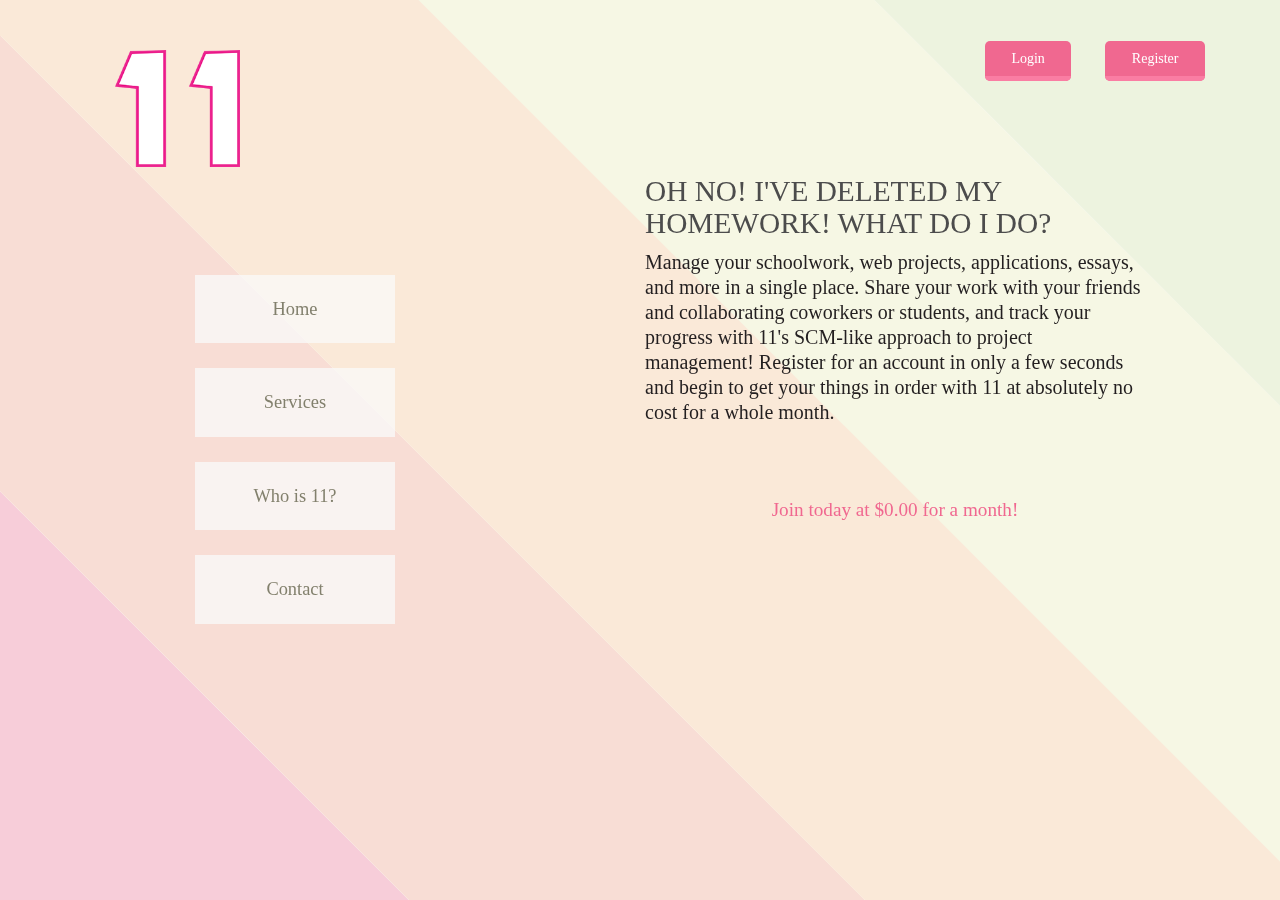
<file: Crammer_Alexander_PWA2/index.html>
<!DOCTYPE html>  
<html lang="en">
    <head>
        <title>11 | Welcome!</title>
        <!-- Metadata -->
            <meta name="author" content="Alexander Rhett Crammer">
            <meta name="description" content="Manage your assignments, projects, essays, share them, and more with 11's social SCM-like approach.">
            <meta charset="UTF-8">
            <meta http-equiv="X-UA-Compatible" content="IE=edge,chrome=1">
            <meta name="viewport" content="width=device-width, initial-scale=1.0">
        <!-- Links and Stylesheets -->
            <link rel="icon" type="image/png" href="Assets/Images/favicon.png">
            <link rel="stylesheet" href="Assets/Stylesheets/Main.css">
    </head>
    <body>
        <img alt="Background" src="Assets/Images/Stripes.svg" draggable="false">
        <div class="container">
            <ul class="navigationBar">
                <li><a href="index.html">Home</a></li>
                <li><a href="#">Services</a></li>
                <li><a href="#">Who is 11?</a></li>
                <li><a href="#">Contact</a></li>
            </ul> <!-- .navigationBar -->
            <img src="Assets/Images/11.png">
            <div class="accountButtons">
                <a href="Login.html" class="button">Login</a>
                <a href="Register.html" class="button">Register</a>
            </div> <!-- .accountButtons -->
            <div class="contentArea">
                <h4>Oh no! I've deleted my homework! What do I do?</h4>
                <p>Manage your schoolwork, web projects, applications, essays, and more in a single place. Share your work with your friends and collaborating coworkers or students, and track your progress with 11's SCM-like approach to project management! Register for an account in only a few seconds and begin to get your things in order with 11 at absolutely no cost for a whole month.</p>
                <a href="/Register.html">Join today at $0.00 for a month!</a>
            </div> <!-- .contentArea -->
        </div> <!-- .container -->
        <!-- Scripts -->
            <script src="https://ajax.googleapis.com/ajax/libs/jquery/2.1.3/jquery.min.js"></script>
    </body>
</html>
</file>
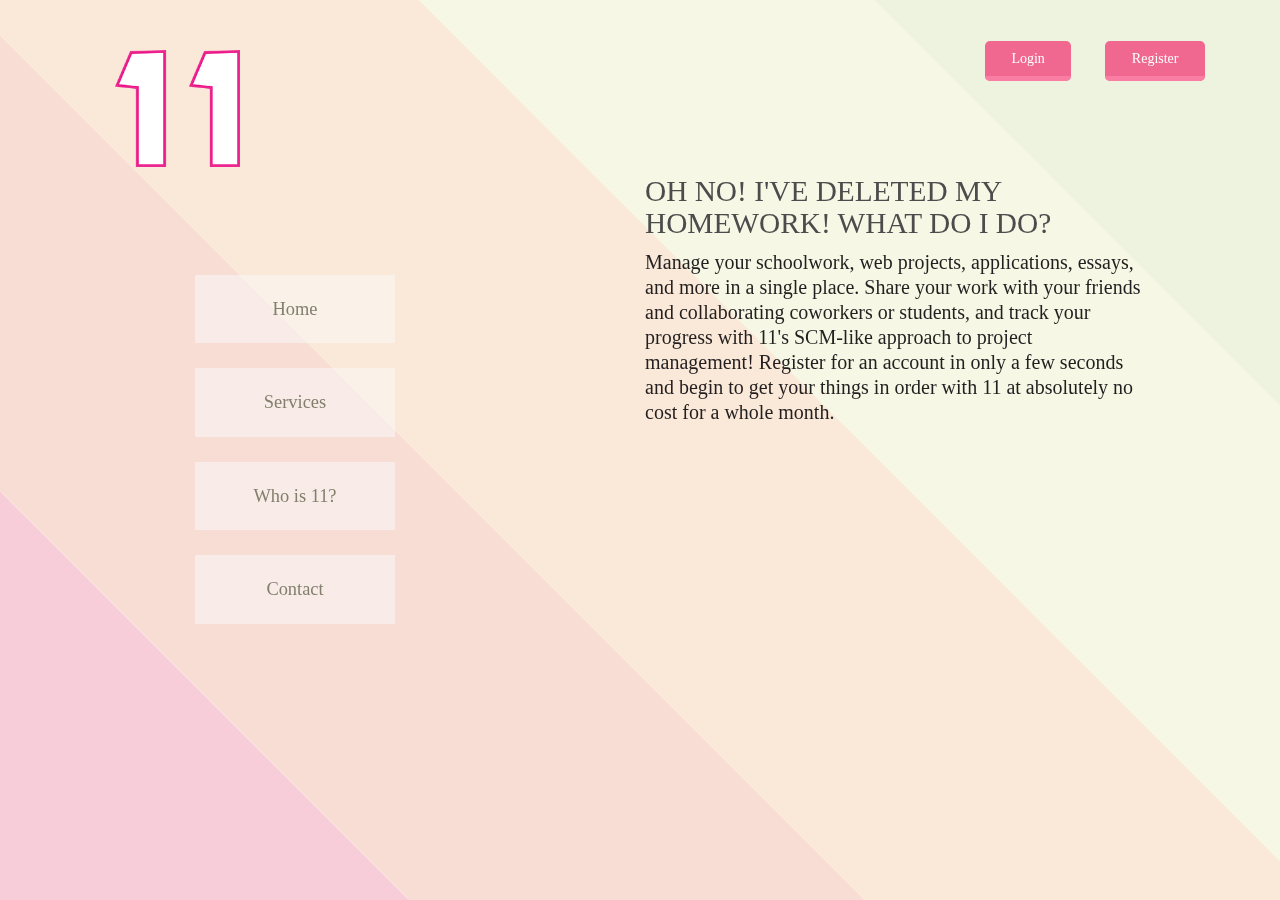
<file: Wk1/Crammer_Alexander_PWA2/index.html>
<!DOCTYPE html>  
<!--
    This is the main index of the application
    
    All your script tags should be at the bottom of this file
    
    The only html element in the body is the container div
    Your code should load your page templates into the container
-->
<html lang="en">
    <head>
        <title>11</title>
        <!-- Metadata -->
            <meta name="author" content="Alexander Rhett Crammer">
            <meta name="description" content="">
            <meta charset="UTF-8">
            <meta http-equiv="X-UA-Compatible" content="IE=edge,chrome=1">
        <!--  Mobile viewport optimized: j.mp/bplateviewport -->
            <meta name="viewport" content="width=device-width, initial-scale=1.0">
        <!-- Stylesheets -->
            <link rel="stylesheet" href="Assets/Stylesheets/Main.css?v=1">
    </head>
    <body>
        <img src="Assets/Images/Stripes.svg" draggable="false">
        <div class="container">
            <ul class="navigationBar">
                <li><a href="index.html">Home</a></li>
                <li><a href="#">Services</a></li>
                <li><a href="#">Who is 11?</a></li>
                <li><a href="#">Contact</a></li>
            </ul> <!-- .navigationBar -->
            <img src="Assets/Images/11.png">
            <div class="accountButtons">
                <a href="Login.html">Login</a>
                <a href="Register.html">Register</a>
            </div> <!-- .accountButtons -->
            <div class="contentArea">
                <h4>Oh no! I've deleted my homework! What do I do?</h4>
                <p>Manage your schoolwork, web projects, applications, essays, and more in a single place. Share your work with your friends and collaborating coworkers or students, and track your progress with 11's SCM-like approach to project management! Register for an account in only a few seconds and begin to get your things in order with 11 at absolutely no cost for a whole month.</p>
            </div> <!-- .contentArea -->
        </div> <!-- .container -->
        <!-- Scripts -->
            <script src="https://ajax.googleapis.com/ajax/libs/jquery/2.1.3/jquery.min.js"></script>
            <script src="Assets/Scripts/Main.js"></script>
    </body>
</html>
</file>
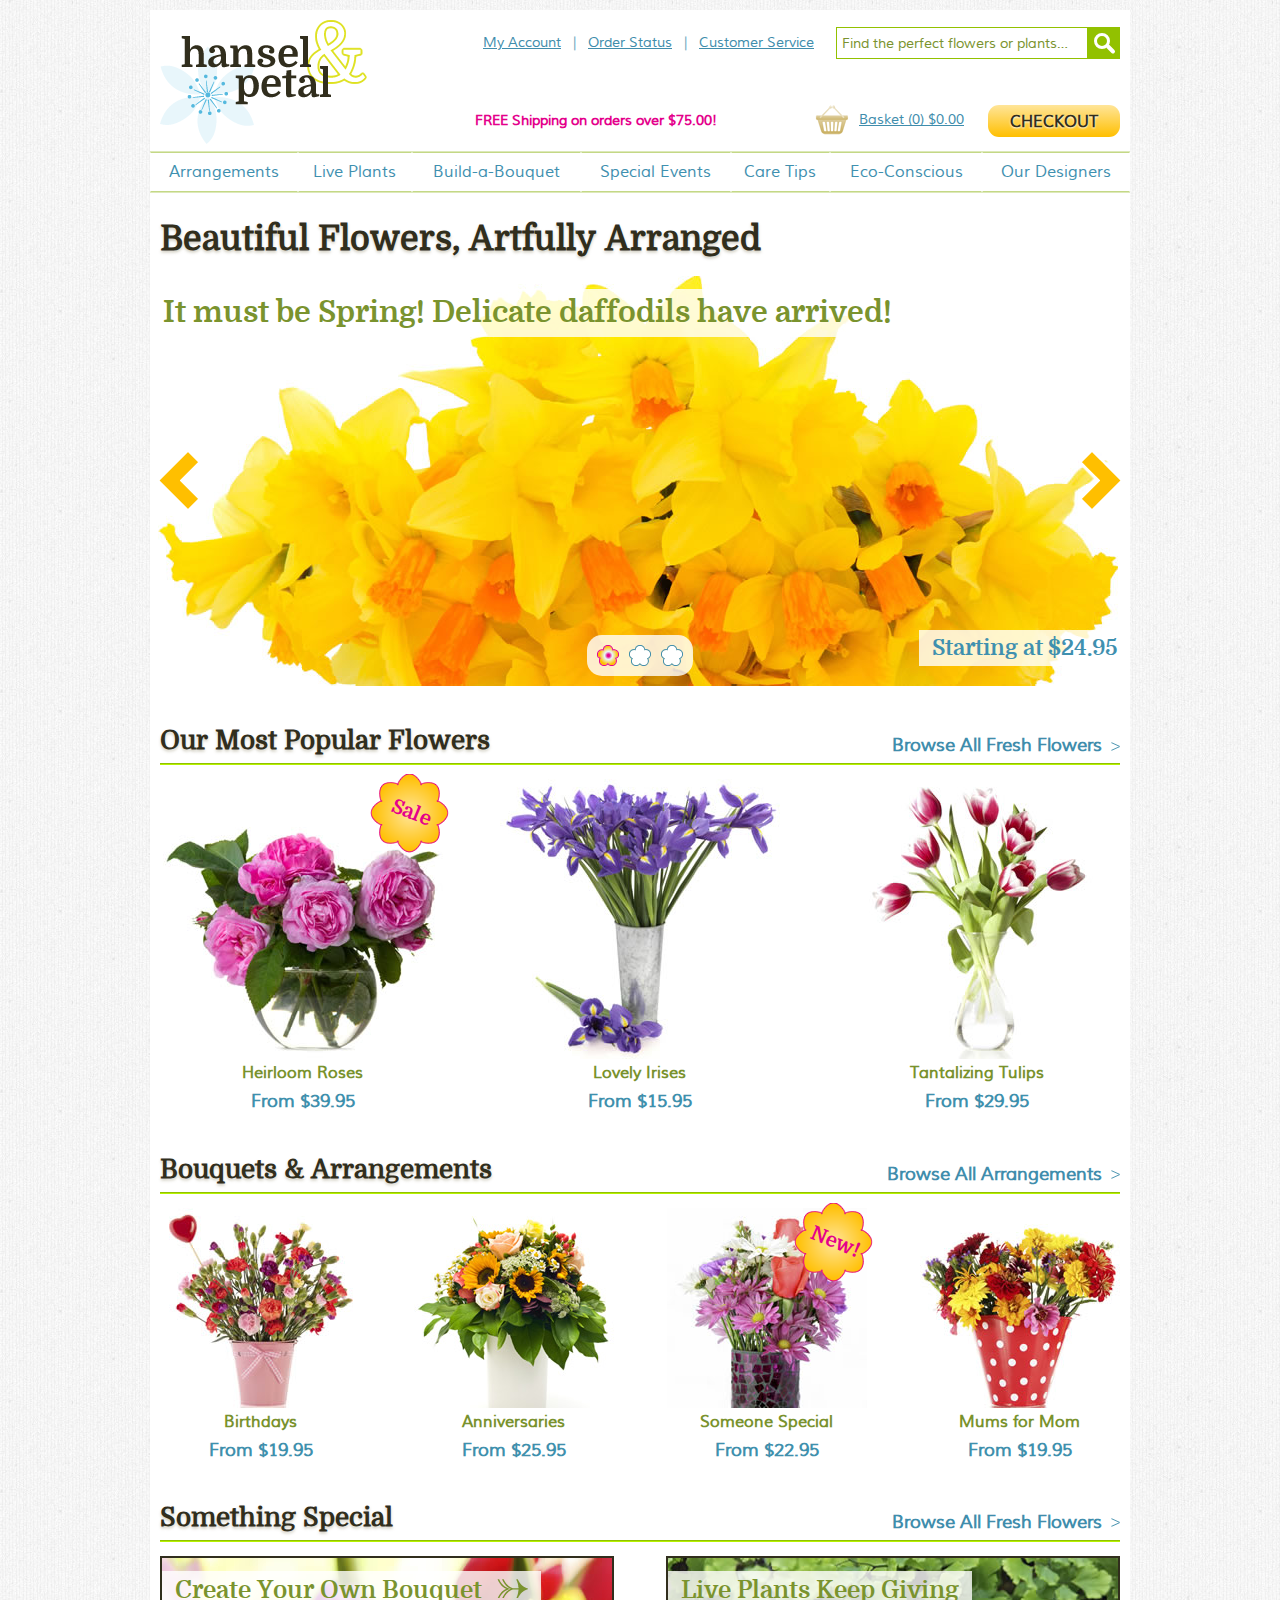
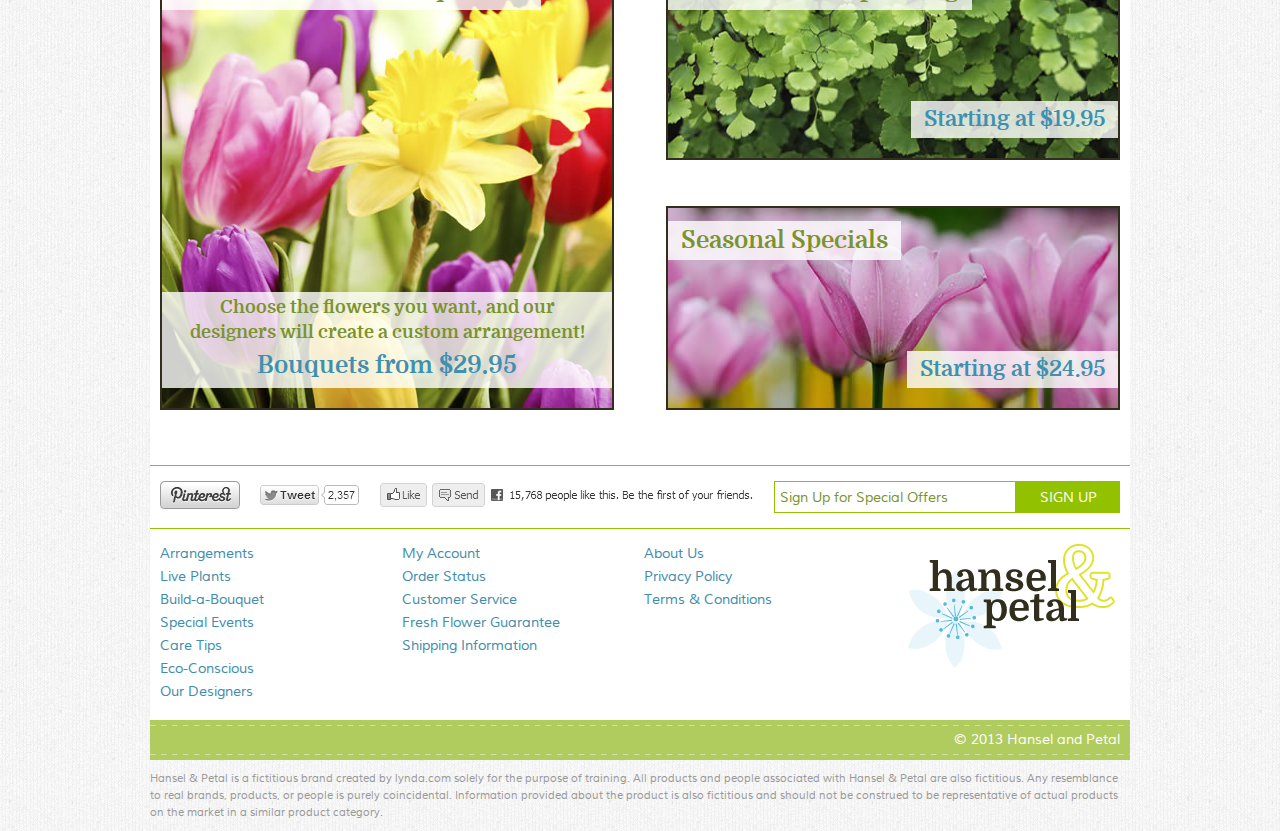
<file: Wk3/Activity 3 - JSON:AJAX/Part 1/petal/index.html>
<!DOCTYPE html>
<!--[if lt IE 7 ]> <html class="ie ie6 ltie8 ltie9" lang="en"> <![endif]-->
<!--[if IE 7 ]>    <html class="ie ie7 ltie8 ltie9" lang="en"> <![endif]-->
<!--[if IE 8 ]>    <html class="ie ie8 ltie9" lang="en"> <![endif]-->
<!--[if IE 9 ]>    <html class="ie ie9" lang="en"> <![endif]-->
<!--[if (gt IE 9)|!(IE)]><!--> <html lang="en"> <!--<![endif]-->

<head>
	<meta charset="utf-8" />
	<title>Improved - Home - Hansel and Petal</title>
	<link href="css/all.css" rel="stylesheet" type="text/css" media="all" />
	<link href="css/improved.css" rel="stylesheet" type="text/css" media="all" />
	<script src="js/base.min.js"></script>
	<link rel="shortcut icon" href="images/favicon.ico" type="image/x-icon" />
</head>

<body class="no_col_2">

<div id="site">

	<div id="header" role="banner">		
		<h3 id="site_name" class="reset"><a href="index-2.html">Hansel and Petal</a></h3>
		<p id="print_logo"><img src="images/logo.png" width="207" height="124" alt="Hansel and Petal" /></p>
		<div class="inner">
			<h3 class="hidden">Quick Links</h3>
			<ul id="quick_links" class="reset menu">
				<li><a href="#">My Account</a></li>
				<li><a href="#">Order Status</a></li>
				<li><a href="#">Customer Service</a></li>
			</ul>
			
			<form action="#" method="get" id="quick_search" role="search">
				<fieldset>
					<legend class="hidden">Search Hansel and Petal</legend>
					<label for="quickSearch" class="hidden">Search</label>
					<input type="search" id="quickSearch" class="text white" placeholder="Find the perfect flowers or plants&hellip;" />
					<span class="btn_icon icon_search"><input type="submit" value="Search" /></span>
				</fieldset>
			</form>
			
			<p id="offer">FREE Shipping on orders over $75.00!</p>
			<div id="mini_basket">
				<h3 class="hidden">Mini Basket</h3>
				<a href="basket.html" class="basket empty">Basket (<span id="mini_qty">0</span><span class="hidden"> items</span>)<span class="hidden">Total:</span> <span id="mini_total">$0.00</span></a>
				<a href="checkout-step1.html" class="btn checkout">Checkout</a>
			</div>
			
			<div id="basket_drawer" class="js_none">
				<a href="#close" id="drawer_close">Close<span class="close_caption alt"></span></a>
				<div class="order_summary std_margin clearfix">
					<h3 class="domine_regular">Your flowers are in the basket!</h3>
					<ul class="reset">
						<li class="drawer_item hidden">
							<h4><span>(1) Rainbow Rose Collection</span> <span class="summary_item" data-qty="1" data-price="29.95">$ 29.95</span></h4>
							<img src="images/70_rose_peach_89153628.jpg" width="70" height="70" alt="Rainbow Rose Collection" />
							<p>30 long stem roses in a range of colors with fresh ferns and greenery to frame the brilliant colors</p>
						</li>
						<li class="drawer_item hidden">
							<h4><span>(1) Build-a-Bouquet</span> <span class="summary_item" data-qty="1" data-price="60.00">$ 60.00</span></h4>
							<img src="images/70_build_a_bouquet_166133374.jpg" width="70" height="70" alt="Build a Bouquet" />
							<p>You choose the flowers, and our talented designers create a one of a kind arrangement just for you.</p>
						</li>
					</ul>
					<table class="total_summary">
						<tfoot>
							<tr>
								<th><strong class="uppercase">Estimated Total</strong></th>
								<td><strong id="drawer_grand_total">$--.--</strong></td>
							</tr>
						</tfoot>
						<tbody>
							<tr>
								<th>Subtotal</th>
								<td id="drawer_sub_total">$--.--</td>
							</tr>
							<tr>
								<th>Sales Tax</th>
								<td>$--.--</td>
							</tr>
							<tr>
								<th>Shipping &amp; Handling (Standard)</th>
								<td id="drawer_shipping_total">$11.95</td>
							</tr>
						</tbody>
					</table>
					
					<div class="btns dbl_margin_top">
						<a href="basket.html" class="back">View your basket</a> <a href="checkout-step1.html" class="btn checkout float_right">Checkout Now</a>
					</div>
				</div>
				<a href="build-a-bouquet.html" class="border"><img src="images/basket_banner.jpg" width="356" height="96" alt="Create your own bouquet!" /></a>
			</div>
		</div>
	</div>
	
	<div id="nav_main" role="navigation" class="reset menu pull_out">
		<h3 class="hidden">Main Navigation</h3>
		<ul>
			<li>
				<a href="category-arrangements.html" class="parent"><span>Arrangements</span></a>
				<div>
					<ul>
						<li>
							<a href="#">Our Most Popular Flowers</a>
							<ul>
								<li><a href="#">Daisies</a></li>
								<li><a href="#">Tulips</a></li>
								<li><a href="#">Roses</a></li>
								<li><a href="#">Lilies</a></li>
								<li><a href="#">Irises</a></li>
								<li><a href="#">Mums</a></li>
								<li><a href="#">Carnations</a></li>
							</ul>
						</li>
						<li>
							<a href="#">Tropicals</a>
							<ul>
								<li><a href="#">Gingers</a></li>
								<li><a href="#">Heliconias</a></li>
								<li><a href="#">Tuberose</a></li>
								<li><a href="#">Ferns</a></li>
							</ul>
						</li>
						<li>
							<a href="#">Orchids</a>
							<ul>
								<li><a href="#">Phalaenopsis</a></li>
								<li><a href="#">Dendrobium</a></li>
								<li><a href="#">Oncidium</a></li>
								<li><a href="#">Cattleya</a></li>
								<li><a href="#">Cymbidium</a></li>
							</ul>
						</li>
						<li>
							<a href="sub-category-mixed-arrangements.html">Mixed Arrangements</a>
							<ul>
								<li><a href="#">Spring Pastels</a></li>
								<li><a href="#">Autumn Warmth</a></li>
								<li><a href="#">Red, White, &amp; Blue</a></li>
								<li><a href="#">All White</a></li>
								<li><a href="product-detail-arrangements.html">Mixed Roses</a></li>
								<li><a href="#">Mixed Irises</a></li>
								<li><a href="#">Daisies &amp; More Daisies</a></li>
							</ul>
						</li>
					</ul>
				</div>
			</li>
			<li><a href="#"><span>Live Plants</span></a></li>
			<li><a href="build-a-bouquet.html"><span>Build-a-Bouquet</span></a></li>
			<li><a href="#"><span>Special Events</span></a></li>
			<li>
				<a href="#" class="parent"><span>Care Tips</span></a>
				<div class="single_column">
					<ul>
						<li><a href="#">Caring for Mixed Bouquets</a></li>
						<li><a href="#">Caring for Roses</a></li>
						<li><a href="#">Caring for Tropical Flowers</a></li>
						<li><a href="#">Caring for House Plants</a></li>
						<li><a href="care-tips-orchids.html">Caring for Orchids</a></li>
					</ul>
				</div>
			</li>
			<li><a href="#"><span>Eco-Conscious</span></a></li>
			<li><a href="our-designers.html"><span>Our Designers</span></a></li>
		</ul>
	</div>
	
	<div id="content">
		
		<div id="col_1" role="main">
		
			<h1>Beautiful Flowers, Artfully Arranged</h1>
		
			<div id="feature" class="feature_slider pull_out lg_margin" data-interval="5">
				<div class="inner">
					<ul class="reset slider">
						<li id="feature-1">
							<a href="#" class="tile">
							<p class="overlay large">It must be Spring! Delicate daffodils have arrived!</p>
							<p class="overlay price">Starting at $24.95</p>
								<img src="images/980_daffodils2_138293459.jpg" width="980" height="410" alt="Daffodils" />
							</a>
						</li>
						<li id="feature-2">
							<a href="#" class="tile">
							<p class="overlay large">Beautiful arrangements for any occasion.</p>
							<p class="overlay price">Starting at $45.95</p>
								<img src="images/980_white_rose_mix_166610678.jpg" width="980" height="410" alt="White Rose Arrangement" />
							</a>
						</li>
						<li id="feature-3">
							<a href="#" class="tile">
							<p class="overlay large">Every party needs a splash of color!</p>
							<p class="overlay price">Starting at $39.95</p>
								<img src="images/980_colorful%20vases_160822027.jpg" width="980" height="410" alt="" />
							</a>
						</li>
					</ul>
				</div>
			</div>
			
			<div class="section">
				<div class="title clearfix">
					<h2>Our Most Popular Flowers</h2>
					<p class="h3"><a href="#" class="feature">Browse All Fresh Flowers</a></p>
				</div>
							
				<ul class="reset tiles x3">
					<li>
						<a href="#">
							<img src="images/280_heirloom_pink_roses_153499160.jpg" width="280" height="280" alt="Heirloom Roses" />
							<h3 class="h4">Heirloom Roses</h3>
							<p class="reset">From $39.95 <b class="alert"><span>Sale</span></b></p>
						</a>
					</li>
					<li>
						<a href="#">
							<img src="images/280_irises_121549009.jpg" width="280" height="280" alt="Purple Irises" />
							<h3 class="h4">Lovely Irises</h3>
							<p class="reset">From $15.95</p>
						</a>
					</li>
					<li>
						<a href="#">
							<img src="images/280_white_red_tulips_160382424.jpg" width="280" height="280" alt="White Tipped Tulips" />
							<h3 class="h4">Tantalizing Tulips</h3>
							<p class="reset">From $29.95</p>
						</a>
					</li>
				</ul>
			</div>
			
			<div class="section">
				<div class="title clearfix">
					<h2>Bouquets &amp; Arrangements</h2>
					<p class="h3"><a href="#" class="feature">Browse All Arrangements</a></p>
				</div>
			
				<ul class="reset tiles">
					<li>
						<a href="#">
							<img src="images/200_birthday_163159054.jpg" width="200" height="200" alt="Pink Birthday" />
							<h3 class="h4">Birthdays</h3>
							<p class="reset">From $19.95</p>
						</a>
					</li>
					<li>
						<a href="#">
							<img src="images/200_arrangement_94972439.jpg" width="200" height="200" alt="Sunflower Bouquet" />
							<h3 class="h4">Anniversaries</h3>
							<p class="reset">From $25.95</p>
						</a>
					</li>
					<li>
						<a href="#">
							<img src="images/200_purple_daisy_rose104274224.jpg" width="200" height="200" alt="Purple Daisy Bouquet" />
							<h3 class="h4">Someone Special</h3>
							<p class="reset">From $22.95 <b class="alert"><span>New!</span></b></p>
						</a>
					</li>
					<li>
						<a href="#">
							<img src="images/200_arrangement_163066655.jpg" width="200" height="200" alt="Bucket o' Mums" />
							<h3 class="h4">Mums for Mom</h3>
							<p class="reset">From $19.95</p>
						</a>
					</li>
				</ul>
			</div>
			
			<div class="section">
				<div class="title clearfix">
					<h2>Something Special</h2>
					<p class="h3"><a href="#" class="feature">Browse All Fresh Flowers</a></p>
				</div>
				
				<ul class="reset tiles x2">
					<li>
						<a href="#" class="tile border">
							<p class="overlay feature">Create Your Own Bouquet</p>
							<p class="overlay desc">Choose the flowers you want, and our
designers will create a custom arrangement! <span class="price">Bouquets from $29.95</span></p>
							<img src="images/450_tulips_daffodils_163271740.jpg" width="450" height="450" alt="Custom Bouquet" />
						</a>
					</li>
					<li>
						<a href="#" class="tile border">
							<p class="overlay">Live Plants Keep Giving</p>
							<p class="overlay price">Starting at $19.95</p>
							<img src="images/450_2_maidenhair_fern_166585539.jpg" width="450" height="200" alt="Maidenhair Fern" />
						</a>
						<a href="#" class="tile border">
							<p class="overlay">Seasonal Specials</p>
							<p class="overlay price">Starting at $24.95</p>
							<img src="images/450_2_tulip_field_154321412.jpg" width="450" height="200" alt="Fresh Tulips" />
						</a>
					</li>
				</ul>
			</div>
			
		</div>

	</div>
	
	<div id="footer">
		<div class="row clearfix pull_out padding">
			<div id="social">
				<img src="images/social.png" width="593" height="28" alt="" />
			</div>
			
			<form action="#" method="get" id="sign_up">
				<fieldset class="no_mb">
					<legend class="hidden">Sign up to our newsletter</legend>
					<label class="hidden">Email address</label>
					<input type="text" class="text white" placeholder="Sign Up for Special Offers">
					<input type="submit" value="Sign Up" />
				</fieldset>
			</form>
		</div>
		
		<div class="row clearfix">
			<h3 class="hidden">Site at a glance</h3>
			<ul id="nav_seo" class="reset menu hover">
				<li>
					<h4 class="hidden">Our Flowers</h4>
					<ul>
						<li><a href="category-arrangements.html">Arrangements</a></li>
						<li><a href="#">Live Plants</a></li>
						<li><a href="build-a-bouquet.html">Build-a-Bouquet</a></li>
						<li><a href="#">Special Events</a></li>
						<li><a href="#">Care Tips</a></li>
						<li><a href="#">Eco-Conscious</a></li>
						<li><a href="our-designers.html">Our Designers</a></li>
					</ul>
				</li>
				<li>
					<h4 class="hidden">Customer Service</h4>
					<ul>
						<li><a href="#">My Account</a></li>
						<li><a href="#">Order Status</a></li>
						<li><a href="#">Customer Service</a></li>
						<li><a href="#">Fresh Flower Guarantee</a></li>
						<li><a href="#">Shipping Information</a></li>
					</ul>
				</li>
				<li>
					<h4 class="hidden">General</h4>
					<ul>
						<li><a href="#">About Us</a></li>
						<li><a href="#">Privacy Policy</a></li>
						<li><a href="#">Terms &amp; Conditions</a></li>
					</ul>
				</li>
			</ul>
			
			<img src="images/logo.png" width="207" height="124" alt="Hansel and Petal" />
		</div>
				
		<p id="copyright" class="reset pull_out padding" role="contentinfo"><a href="../index.html">&copy; 2013 Hansel and Petal</a></p>
		
	</div>
</div>

<p id="disclaimer">Hansel &amp; Petal is a fictitious brand created by lynda.com solely for the purpose of training. All products and people associated with Hansel &amp; Petal are also fictitious. Any resemblance to real brands, products, or people is purely coincidental. Information provided about the product is also fictitious and should not be construed to be representative of actual products on the market in a similar product category.</p>

<script src="http://ajax.googleapis.com/ajax/libs/jquery/1.8.3/jquery.min.js"></script>
<script>window.jQuery || document.write('<script src="../js/jquery-1.8.3.min.js"><\/script>')</script>
<script src="js/plugins.min.js"></script>
<script src="js/all.js"></script>
<script src="js/improved.js"></script>
</body>

</html>
</file>
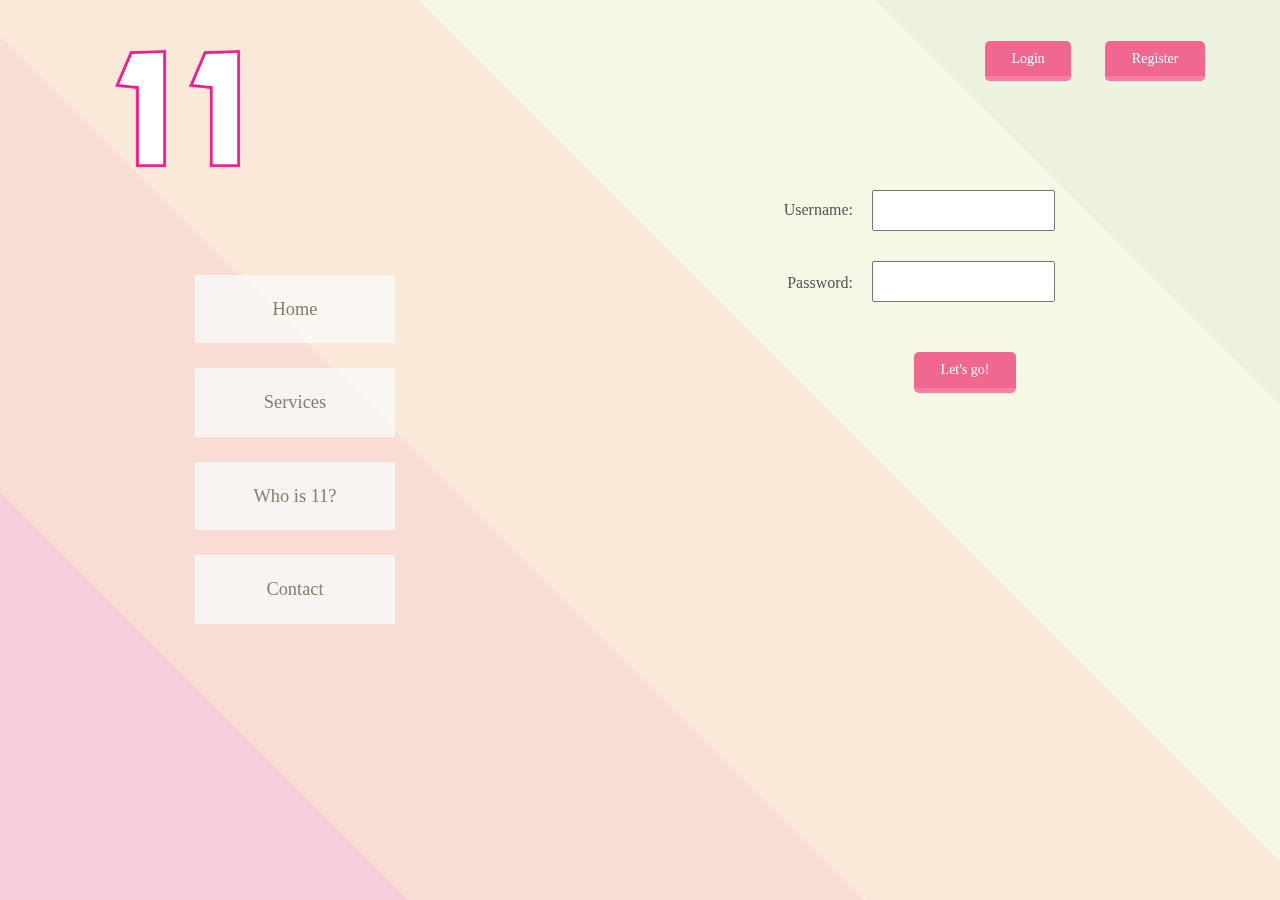
<file: Crammer_Alexander_PWA2/Login.html>
<!DOCTYPE html>  
<html lang="en">
    <head>
        <title>11 | Login</title>
        <!-- Metadata -->
            <meta name="author" content="Alexander Rhett Crammer">
            <meta name="description" content="Manage your assignments, projects, essays, share them, and more with 11's social SCM-like approach.">
            <meta charset="UTF-8">
            <meta http-equiv="X-UA-Compatible" content="IE=edge,chrome=1">
            <meta name="viewport" content="width=device-width, initial-scale=1.0">
        <!-- Links and Stylesheets -->
            <link rel="icon" type="image/png" href="Assets/Images/favicon.png">
            <link rel="stylesheet" href="Assets/Stylesheets/Main.css">
            <link rel="stylesheet" href="Assets/Stylesheets/Input.css">
    </head>
    <body>
        <img alt="Background" src="Assets/Images/Stripes.svg" draggable="false">
        <div class="container">
            <ul class="navigationBar">
                <li><a href="index.html">Home</a></li>
                <li><a href="#">Services</a></li>
                <li><a href="#">Who is 11?</a></li>
                <li><a href="#">Contact</a></li>
            </ul> <!-- .navigationBar -->
            <img alt="11 Logo" src="Assets/Images/11.png">
            <div class="accountButtons">
                <a href="Login.html" class="button">Login</a>
                <a href="Register.html" class="button">Register</a>
            </div> <!-- .accountButtons -->
            <form id="inputForm" method="POST">
                <label for="usernameField">Username: </label>
                <input type="text" name="username_provided" id="usernameField" class="tooltip" title="Type your username here"><br />
                <label for="keywordField">Password: </label>
                <input type="password" name="password_provided" id="keywordField" class="tooltip" title="Type your password here"><br />
                <input id="loginButton" class="letsGo" type="submit" value="Let's go!">
            </form> <!-- #inputForm -->
        </div> <!-- .container -->
        <!-- Scripts -->
            <script src="https://ajax.googleapis.com/ajax/libs/jquery/2.1.3/jquery.min.js"></script>
            <script src="Assets/Scripts/Main.js"></script>
            <script src="Assets/Scripts/Tooltips.js"></script>
    </body>
</html>
</file>
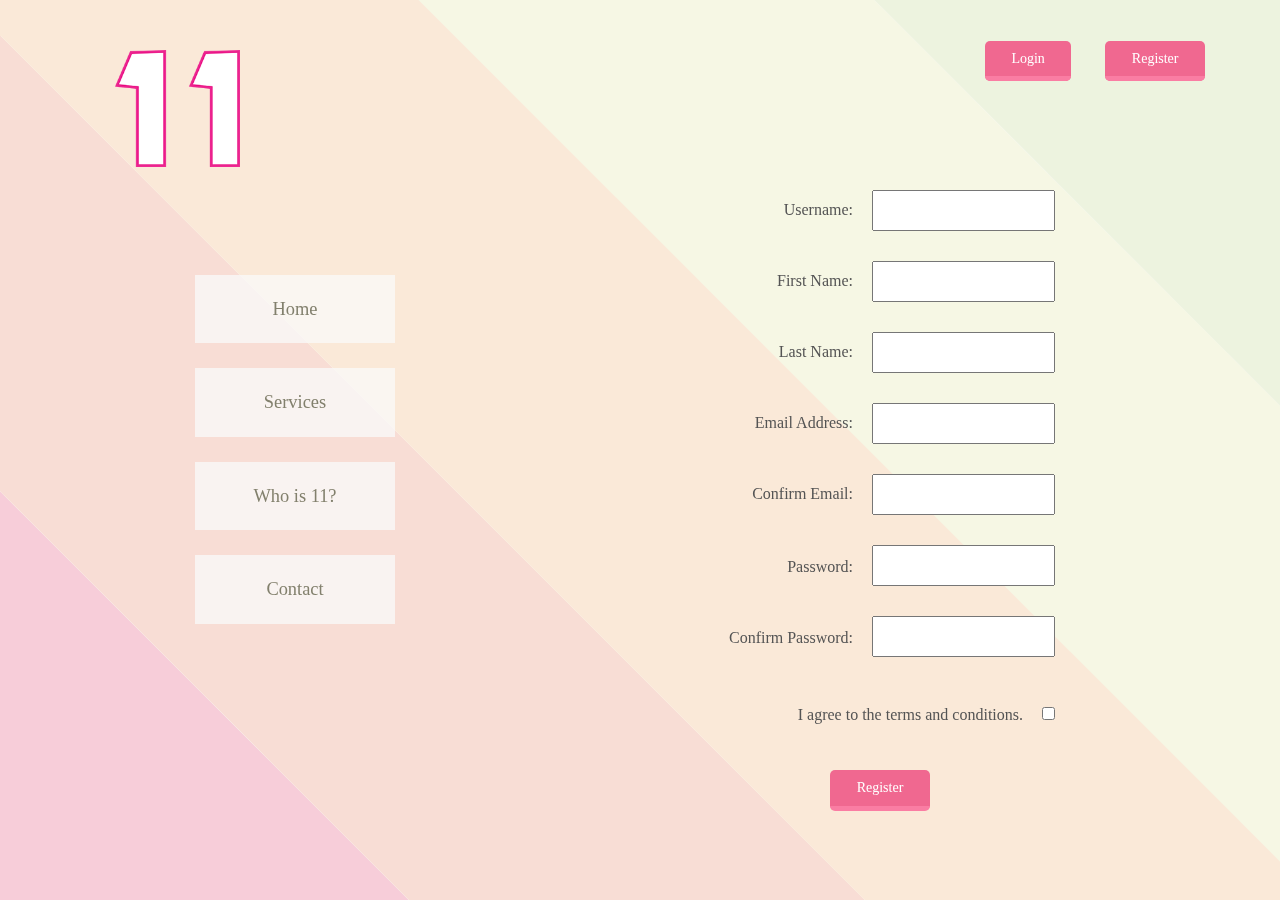
<file: Crammer_Alexander_PWA2/Register.html>
<!DOCTYPE html>  
<html lang="en">
    <head>
        <title>11 | Register</title>
        <!-- Metadata -->
            <meta name="author" content="Alexander Rhett Crammer">
            <meta name="description" content="Manage your assignments, projects, essays, share them, and more with 11's social SCM-like approach.">
            <meta charset="UTF-8">
            <meta http-equiv="X-UA-Compatible" content="IE=edge,chrome=1">
            <meta name="viewport" content="width=device-width, initial-scale=1.0">
        <!-- Links and Stylesheets -->
            <link rel="icon" type="image/png" href="Assets/Images/favicon.png">
            <link rel="stylesheet" href="Assets/Stylesheets/Main.css">
            <link rel="stylesheet" href="Assets/Stylesheets/Input.css">
    </head>
    <body>
        <img alt="Background" src="Assets/Images/Stripes.svg" draggable="false">
        <div class="container">
            <ul class="navigationBar">
                <li><a href="index.html">Home</a></li>
                <li><a href="#">Services</a></li>
                <li><a href="#">Who is 11?</a></li>
                <li><a href="#">Contact</a></li>
            </ul> <!-- .navigationBar -->
            <img alt="11 Logo" src="Assets/Images/11.png">
            <div class="accountButtons">
                <a href="Login.html" class="button">Login</a>
                <a href="Register.html" class="button">Register</a>
            </div> <!-- .accountButtons -->
            <form id="inputForm" method="POST">
                <label for="usernameField">Username: </label>
                <input type="text" name="desired_username" id="usernameField" class="tooltip" title="Type your desired username"><br />
                <label for="firstNameField">First Name: </label>
                <input type="text" name="first_name" id="firstNameField" class="tooltip" title="Your first name, e.g. 'Armani'"><br />
                <label for="lastNameField">Last Name: </label>
                <input type="text" name="last_name" id="lastNameField" class="tooltip" title="Your last name, e.g. 'Valtier'"><br />
                <label for="email_address">Email Address: </label>
                <input type="text" name="email_address" id="email_address" class="tooltip" title="Type your email address"><br />
                <label for="email_address_verification">Confirm Email: </label>
                <input type="text" name="email_address_verification" id="email_address_verification" class="tooltip" title="Type your email address once more"><br />
                <label for="keyword">Password: </label>
                <input type="password" name="keyword" id="keyword" class="tooltip" title="Type the password you'd like"><br />
                <label for="keyword_verification">Confirm Password: </label>
                <input type="password" name="keyword_verification" id="keyword_verification" class="tooltip" title="Type your password once more"><br />
                <label for="agreement">I agree to the terms and conditions.</label>
                <input type="checkbox" name="agreement" id="agreement" value="true"><br />
                <input id="registerButton" type="submit" value="Register">
            </form> <!-- #inputForm -->
        </div> <!-- .container -->
        <!-- Scripts -->
            <script src="https://ajax.googleapis.com/ajax/libs/jquery/2.1.3/jquery.min.js"></script>
            <script src="Assets/Scripts/Main.js"></script>
            <script src="Assets/Scripts/Tooltips.js"></script>
    </body>
</html>
</file>
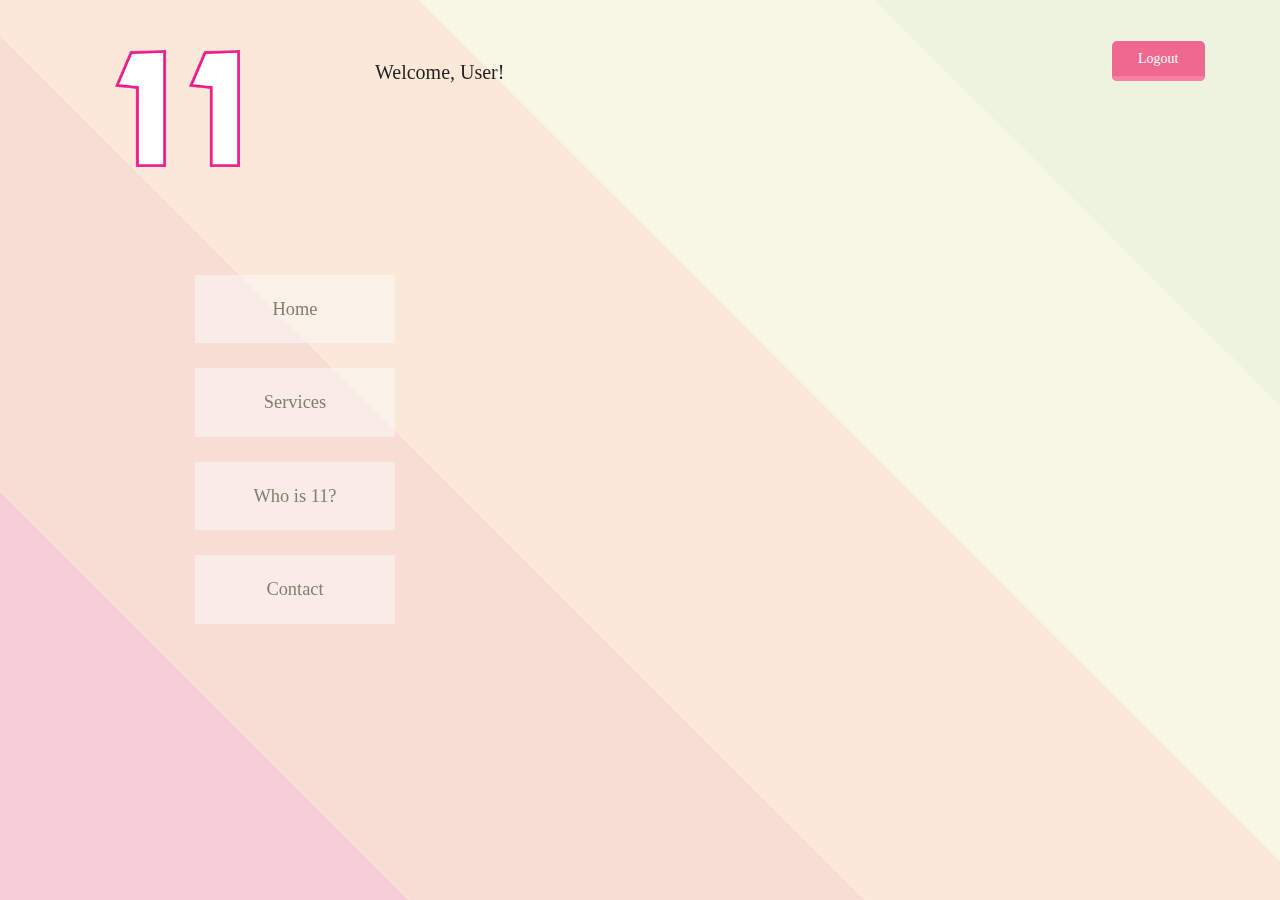
<file: Wk1/Crammer_Alexander_PWA2/Dashboard.html>
<!DOCTYPE html>  
<!--
    This is the main index of the application
    
    All your script tags should be at the bottom of this file
    
    The only html element in the body is the container div
    Your code should load your page templates into the container
-->
<html lang="en">
    <head>
        <title>11</title>
        <!-- Metadata -->
            <meta name="author" content="Alexander Rhett Crammer">
            <meta name="description" content="">
            <meta charset="UTF-8">
            <meta http-equiv="X-UA-Compatible" content="IE=edge,chrome=1">
        <!--  Mobile viewport optimized: j.mp/bplateviewport -->
            <meta name="viewport" content="width=device-width, initial-scale=1.0">
        <!-- Stylesheets -->
            <link rel="stylesheet" href="Assets/Stylesheets/Main.css?v=1">
            <link rel="stylesheet" href="Assets/Stylesheets/Dashboard.css">
    </head>
    <body>
        <img src="Assets/Images/Stripes.svg" draggable="false">
        <div class="container">
            <ul class="navigationBar">
                <li><a href="index.html">Home</a></li>
                <li><a href="#">Services</a></li>
                <li><a href="#">Who is 11?</a></li>
                <li><a href="#">Contact</a></li>
            </ul> <!-- .navigationBar -->
            <img src="Assets/Images/11.png">
            <div class="accountButtons">
                <a href="#">Logout</a>
            </div> <!-- .accountButtons -->
            <p class="welcome">Welcome, User!</p>
        </div> <!-- .container -->
        <!-- Scripts -->
            <script src="https://ajax.googleapis.com/ajax/libs/jquery/2.1.3/jquery.min.js"></script>
            <script src="Assets/Scripts/Main.js"></script>
    </body>
</html>
</file>
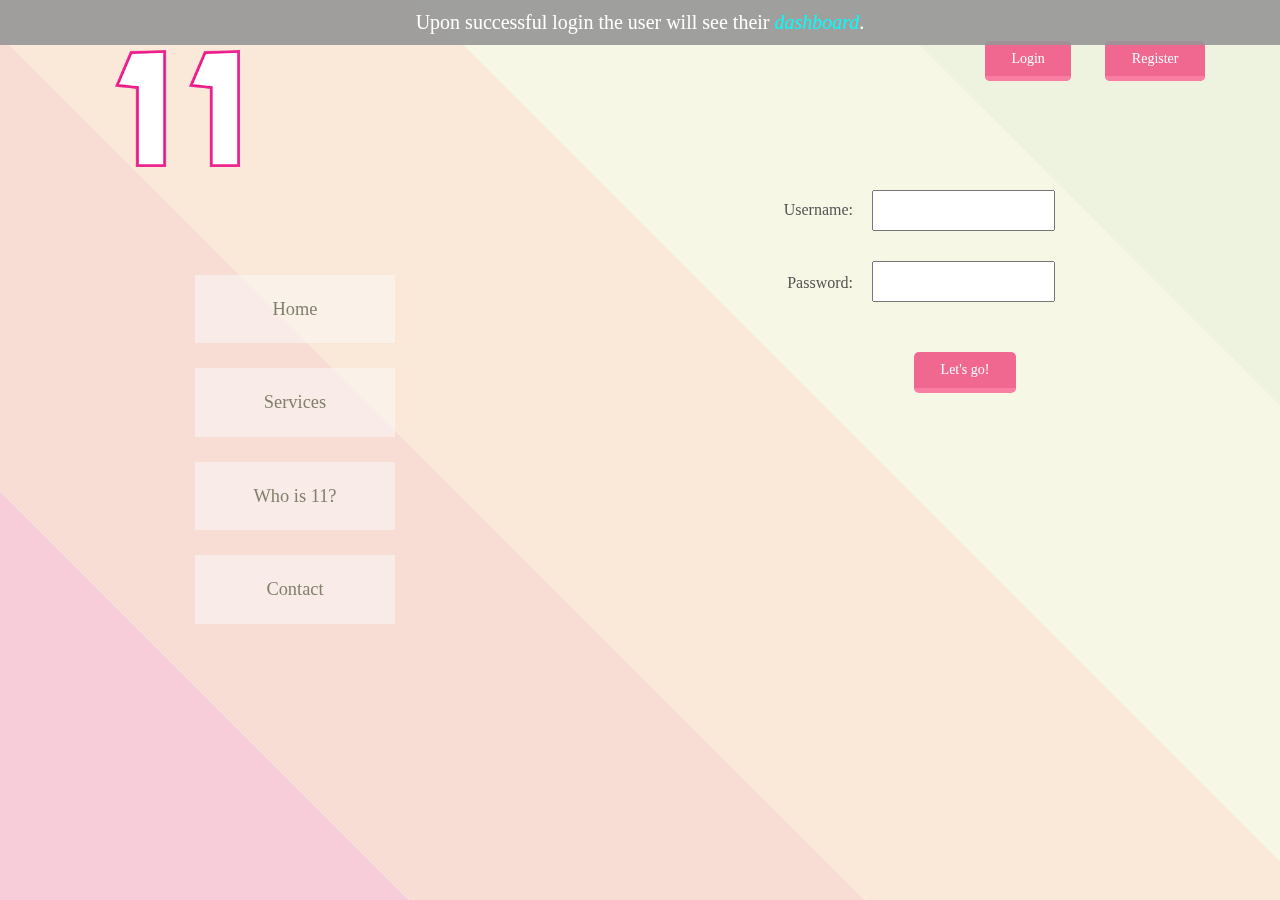
<file: Wk1/Crammer_Alexander_PWA2/Login.html>
<!DOCTYPE html>  
<!--
    This is the main index of the application
    
    All your script tags should be at the bottom of this file
    
    The only html element in the body is the container div
    Your code should load your page templates into the container
-->
<html lang="en">
    <head>
        <title>11</title>
        <!-- Metadata -->
            <meta name="author" content="Alexander Rhett Crammer">
            <meta name="description" content="">
            <meta charset="UTF-8">
            <meta http-equiv="X-UA-Compatible" content="IE=edge,chrome=1">
        <!--  Mobile viewport optimized: j.mp/bplateviewport -->
            <meta name="viewport" content="width=device-width, initial-scale=1.0">
        <!-- Stylesheets -->
            <link rel="stylesheet" href="Assets/Stylesheets/Main.css?v=1">
            <link rel="stylesheet" href="Assets/Stylesheets/Input.css">
    </head>
    <body>
        <img src="Assets/Images/Stripes.svg" draggable="false">
        <div class="container">
<p class="note">Upon successful login the user will see their <a href="Dashboard.html">dashboard</a>.</p>
            <ul class="navigationBar">
                <li><a href="index.html">Home</a></li>
                <li><a href="#">Services</a></li>
                <li><a href="#">Who is 11?</a></li>
                <li><a href="#">Contact</a></li>
            </ul> <!-- .navigationBar -->
            <img src="Assets/Images/11.png">
            <div class="accountButtons">
                <a href="Login.html">Login</a>
                <a href="Register.html">Register</a>
            </div> <!-- .accountButtons -->
            <form id="inputForm" method="POST">
                <label for="username">Username: </label><input type="text" name="username" id="username"><br />
                <label for="keyword">Password: </label><input type="password" name="keyword" id="keyword"><br />
                <input id="submit" class="letsGo" type="submit" value="Let's go!">
            </form> <!-- #inputForm -->
        </div> <!-- .container -->
        <!-- Scripts -->
            <script src="https://ajax.googleapis.com/ajax/libs/jquery/2.1.3/jquery.min.js"></script>
            <script src="Assets/Scripts/Main.js"></script>
    </body>
</html>
</file>
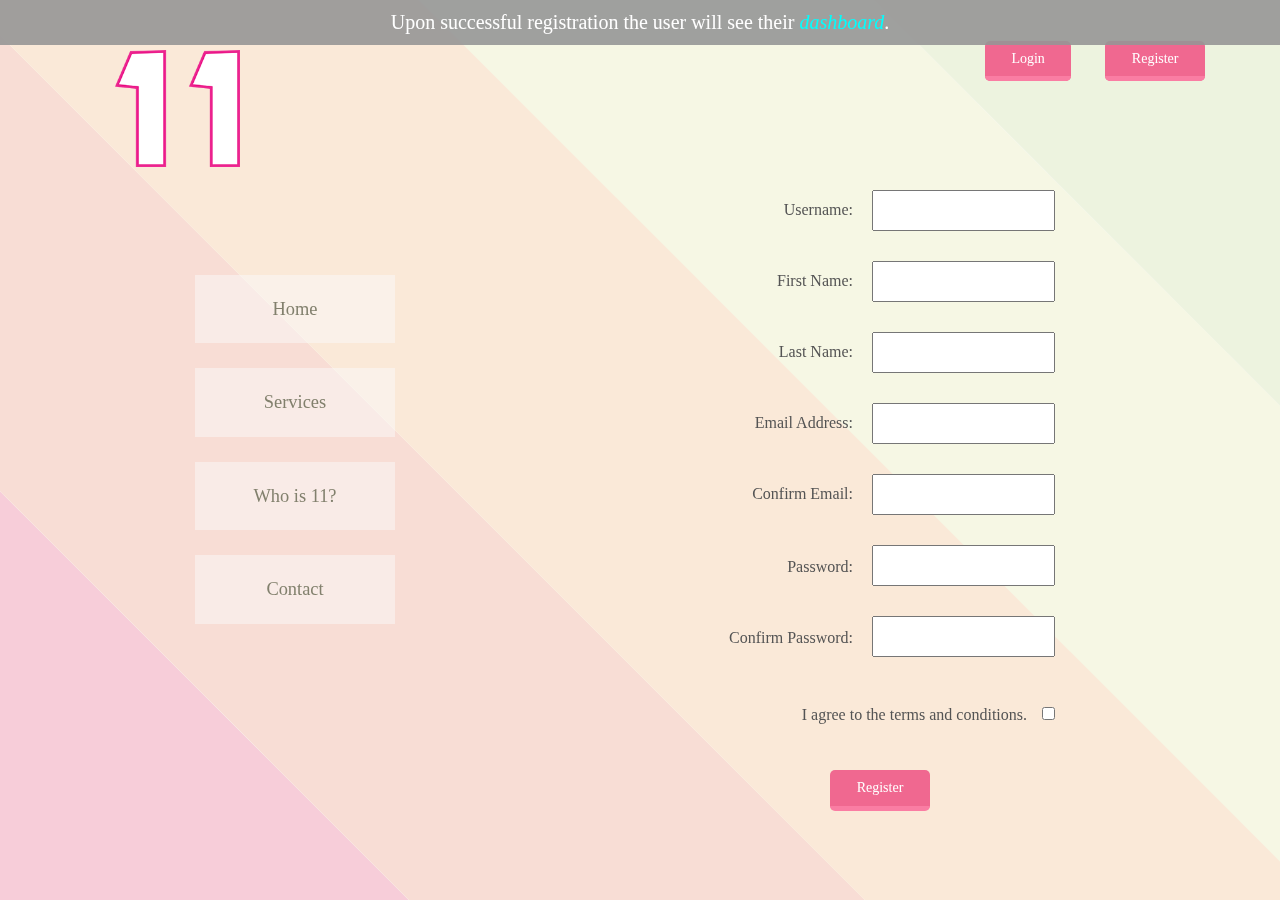
<file: Wk1/Crammer_Alexander_PWA2/Register.html>
<!DOCTYPE html>  
<!--
    This is the main index of the application
    
    All your script tags should be at the bottom of this file
    
    The only html element in the body is the container div
    Your code should load your page templates into the container
-->
<html lang="en">
    <head>
        <title>11</title>
        <!-- Metadata -->
            <meta name="author" content="Alexander Rhett Crammer">
            <meta name="description" content="">
            <meta charset="UTF-8">
            <meta http-equiv="X-UA-Compatible" content="IE=edge,chrome=1">
        <!--  Mobile viewport optimized: j.mp/bplateviewport -->
            <meta name="viewport" content="width=device-width, initial-scale=1.0">
        <!-- Stylesheets -->
            <link rel="stylesheet" href="Assets/Stylesheets/Main.css?v=1">
            <link rel="stylesheet" href="Assets/Stylesheets/Input.css">
    </head>
    <body>
        <img src="Assets/Images/Stripes.svg" draggable="false">
        <div class="container">
<p class="note">Upon successful registration the user will see their <a href="Dashboard.html">dashboard</a>.</p>
            <ul class="navigationBar">
                <li><a href="index.html">Home</a></li>
                <li><a href="#">Services</a></li>
                <li><a href="#">Who is 11?</a></li>
                <li><a href="#">Contact</a></li>
            </ul> <!-- .navigationBar -->
            <img src="Assets/Images/11.png">
            <div class="accountButtons">
                <a href="Login.html">Login</a>
                <a href="Register.html">Register</a>
            </div> <!-- .accountButtons -->
            <form id="inputForm" method="POST">
                <label for="username">Username: </label><input type="text" name="username" id="username"><br />
                <label for="first">First Name: </label><input type="text" name="first" id="first"><br />
                <label for="last">Last Name: </label><input type="text" name="last" id="last"><br />
                <label for="email_address">Email Address: </label><input type="text" name="email_address" id="email_address"><br />
                <label for="email_address_verification">Confirm Email: </label><input type="text" name="email_address_verification" id="email_address_verification"><br />
                <label for="keyword">Password: </label><input type="password" name="keyword" id="keyword"><br />
                <label for="keyword_verification">Confirm Password: </label><input type="password" name="keyword_verification" id="keyword_verification"><br />
                <label for="agreement">I agree to the terms and conditions.</label><input type="checkbox" name="agreement" id="agreement" value="true"><br />
                <input id="submit" type="submit" value="Register">
            </form> <!-- #inputForm -->
        </div> <!-- .container -->
        <!-- Scripts -->
            <script src="https://ajax.googleapis.com/ajax/libs/jquery/2.1.3/jquery.min.js"></script>
            <script src="Assets/Scripts/Main.js"></script>
    </body>
</html>
</file>
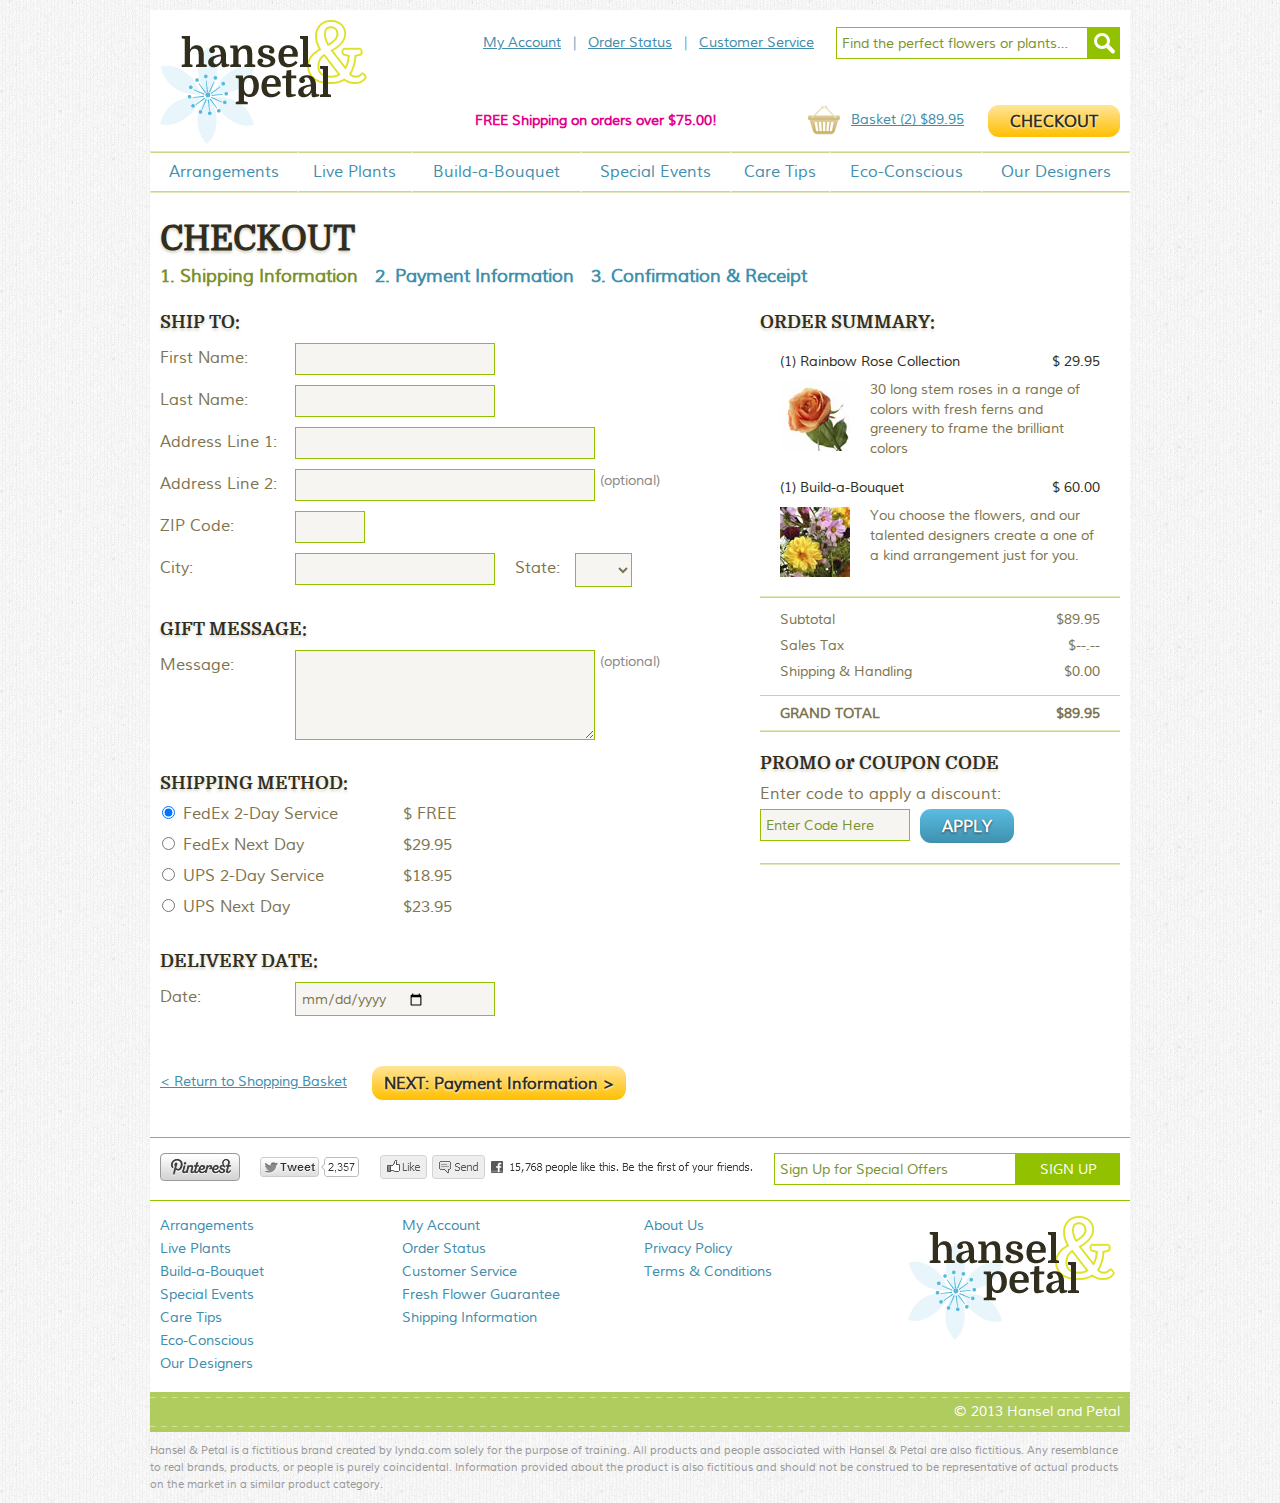
<file: Wk3/Activity 3 - JSON:AJAX/Part 1/ziptastic.html>
<!DOCTYPE html>
<!--[if lt IE 7 ]> <html class="ie ie6 ltie8 ltie9" lang="en"> <![endif]-->
<!--[if IE 7 ]>    <html class="ie ie7 ltie8 ltie9" lang="en"> <![endif]-->
<!--[if IE 8 ]>    <html class="ie ie8 ltie9" lang="en"> <![endif]-->
<!--[if IE 9 ]>    <html class="ie ie9" lang="en"> <![endif]-->
<!--[if (gt IE 9)|!(IE)]><!--> <html lang="en"> <!--<![endif]-->
    <head>
    	<meta charset="utf-8" />
    	<title>Improved - Checkout - Step 1 - Hansel and Petal</title>
    	<link href="petal/css/all.css" rel="stylesheet" type="text/css" media="all" />
    	<link href="petal/css/improved.css" rel="stylesheet" type="text/css" media="all" />
    	<script src="petal/js/base.min.js"></script>
    	<link rel="shortcut icon" href="images/favicon.ico" type="image/x-icon" />
    </head>
    <body class="no_col_2">
    <div id="site">
    	<div id="header" role="banner">		
    		<h3 id="site_name" class="reset"><a href="index-2.html">Hansel and Petal</a></h3>
    		<p id="print_logo"><img src="petal/images/logo.png" width="207" height="124" alt="Hansel and Petal" /></p>
    		<div class="inner">
    			<h3 class="hidden">Quick Links</h3>
    			<ul id="quick_links" class="reset menu">
    				<li><a href="#">My Account</a></li>
    				<li><a href="#">Order Status</a></li>
    				<li><a href="#">Customer Service</a></li>
    			</ul>
    			<form action="#" method="get" id="quick_search" role="search">
    				<fieldset>
    					<legend class="hidden">Search Hansel and Petal</legend>
    					<label for="quickSearch" class="hidden">Search</label>
    					<input type="search" id="quickSearch" class="text white" placeholder="Find the perfect flowers or plants&hellip;" />
    					<span class="btn_icon icon_search"><input type="submit" value="Search" /></span>
    				</fieldset>
    			</form>
    			<p id="offer">FREE Shipping on orders over $75.00!</p>
    			<div id="mini_basket">
    				<h3 class="hidden">Mini Basket</h3>
    				<a href="basket.html" class="basket empty">Basket (<span id="mini_qty">2</span><span class="hidden"> items</span>)<span class="hidden">Total:</span> <span id="mini_total">$89.95</span></a>
    				<a href="checkout-step1.html" class="btn checkout">Checkout</a>
    			</div>
    			<div id="basket_drawer" class="js_none">
    				<a href="#close" id="drawer_close">Close<span class="close_caption alt"></span></a>
    				<div class="order_summary std_margin clearfix">
    					<h3 class="domine_regular">Your flowers are in the basket!</h3>
    					<ul class="reset">
    						<li class="drawer_item hidden">
    							<h4><span>(1) Rainbow Rose Collection</span> <span class="summary_item" data-qty="1" data-price="29.95">$ 29.95</span></h4>
    							<img src="petal/images/70_rose_peach_89153628.jpg" width="70" height="70" alt="Rainbow Rose Collection" />
    							<p>30 long stem roses in a range of colors with fresh ferns and greenery to frame the brilliant colors</p>
    						</li>
    						<li class="drawer_item hidden">
    							<h4><span>(1) Build-a-Bouquet</span> <span class="summary_item" data-qty="1" data-price="60.00">$ 60.00</span></h4>
    							<img src="petal/images/70_build_a_bouquet_166133374.jpg" width="70" height="70" alt="Build a Bouquet" />
    							<p>You choose the flowers, and our talented designers create a one of a kind arrangement just for you.</p>
    						</li>
    					</ul>
    					<table class="total_summary">
    						<tfoot>
    							<tr>
    								<th><strong class="uppercase">Estimated Total</strong></th>
    								<td><strong id="drawer_grand_total">$--.--</strong></td>
    							</tr>
    						</tfoot>
    						<tbody>
    							<tr>
    								<th>Subtotal</th>
    								<td id="drawer_sub_total">$--.--</td>
    							</tr>
    							<tr>
    								<th>Sales Tax</th>
    								<td>$--.--</td>
    							</tr>
    							<tr>
    								<th>Shipping &amp; Handling (Standard)</th>
    								<td id="drawer_shipping_total">$11.95</td>
    							</tr>
    						</tbody>
    					</table>
    					<div class="btns dbl_margin_top">
    						<a href="basket.html" class="back">View your basket</a> <a href="checkout-step1.html" class="btn checkout float_right">Checkout Now</a>
    					</div>
    				</div>
    				<a href="build-a-bouquet.html" class="border"><img src="petal/images/basket_banner.jpg" width="356" height="96" alt="Create your own bouquet!" /></a>
    			</div>
    		</div>
    	</div>
    	<div id="nav_main" role="navigation" class="reset menu pull_out">
    		<h3 class="hidden">Main Navigation</h3>
    		<ul>
    			<li>
    				<a href="category-arrangements.html" class="parent"><span>Arrangements</span></a>
    				<div>
    					<ul>
    						<li>
    							<a href="#">Our Most Popular Flowers</a>
    							<ul>
    								<li><a href="#">Daisies</a></li>
    								<li><a href="#">Tulips</a></li>
    								<li><a href="#">Roses</a></li>
    								<li><a href="#">Lilies</a></li>
    								<li><a href="#">Irises</a></li>
    								<li><a href="#">Mums</a></li>
    								<li><a href="#">Carnations</a></li>
    							</ul>
    						</li>
    						<li>
    							<a href="#">Tropicals</a>
    							<ul>
    								<li><a href="#">Gingers</a></li>
    								<li><a href="#">Heliconias</a></li>
    								<li><a href="#">Tuberose</a></li>
    								<li><a href="#">Ferns</a></li>
    							</ul>
    						</li>
    						<li>
    							<a href="#">Orchids</a>
    							<ul>
    								<li><a href="#">Phalaenopsis</a></li>
    								<li><a href="#">Dendrobium</a></li>
    								<li><a href="#">Oncidium</a></li>
    								<li><a href="#">Cattleya</a></li>
    								<li><a href="#">Cymbidium</a></li>
    							</ul>
    						</li>
    						<li>
    							<a href="sub-category-mixed-arrangements.html">Mixed Arrangements</a>
    							<ul>
    								<li><a href="#">Spring Pastels</a></li>
    								<li><a href="#">Autumn Warmth</a></li>
    								<li><a href="#">Red, White, &amp; Blue</a></li>
    								<li><a href="#">All White</a></li>
    								<li><a href="product-detail-arrangements.html">Mixed Roses</a></li>
    								<li><a href="#">Mixed Irises</a></li>
    								<li><a href="#">Daisies &amp; More Daisies</a></li>
    							</ul>
    						</li>
    					</ul>
    				</div>
    			</li>
    			<li><a href="#"><span>Live Plants</span></a></li>
    			<li><a href="build-a-bouquet.html"><span>Build-a-Bouquet</span></a></li>
    			<li><a href="#"><span>Special Events</span></a></li>
    			<li>
    				<a href="#" class="parent"><span>Care Tips</span></a>
    				<div class="single_column">
    					<ul>
    						<li><a href="#">Caring for Mixed Bouquets</a></li>
    						<li><a href="#">Caring for Roses</a></li>
    						<li><a href="#">Caring for Tropical Flowers</a></li>
    						<li><a href="#">Caring for House Plants</a></li>
    						<li><a href="care-tips-orchids.html">Caring for Orchids</a></li>
    					</ul>
    				</div>
    			</li>
    			<li><a href="#"><span>Eco-Conscious</span></a></li>
    			<li><a href="our-designers.html"><span>Our Designers</span></a></li>
    		</ul>
    	</div>
    	<div id="content">
    		<div id="breadcrumbs" class="reset menu">
    		</div>
    		<div id="col_1" role="main">
    			<h1 class="uppercase sm_margin_b">Checkout</h1>
    			<ol id="checkout_steps" class="reset menu std_margin">
    				<li class="current">Shipping Information</li>
    				<li>Payment Information</li>
    				<li>Confirmation &amp; Receipt</li>
    			</ol>
    			<form action="#" method="get" id="checkout_form">
    				<div class="error std_margin js_none">
    					Invalid date
    				</div>
    				<div class="cols">
    					<div class="col checkout_sub swap">
    						<div class="order_summary std_margin">
    							<h2 class="h3 uppercase domine_bold">Order Summary:</h2>
    							<ul class="reset">
    								<li>
    									<h4><span>(1) Rainbow Rose Collection</span> <span class="summary_item checkout" data-qty="1" data-price="29.95">$ 29.95</span></h4>
    									<img src="petal/images/70_rose_peach_89153628.jpg" width="70" height="70" alt="Rainbow Rose Collection" />
    									<p>30 long stem roses in a range of colors with fresh ferns and greenery to frame the brilliant colors</p>
    								</li>
    								<li>
    									<h4><span>(1) Build-a-Bouquet</span> <span class="summary_item checkout" data-qty="1" data-price="60.00">$ 60.00</span></h4>
    									<img src="petal/images/70_build_a_bouquet_166133374.jpg" width="70" height="70" alt="Build a Bouquet" />
    									<p>You choose the flowers, and our talented designers create a one of a kind arrangement just for you.</p>
    								</li>
    							</ul>
    							<table class="total_summary">
    								<tfoot>
    									<tr>
    										<th><strong class="uppercase">Grand Total</strong></th>
    										<td><strong id="grand_total">$--.--</strong></td>
    									</tr>
    								</tfoot>
    								<tbody>
    									<tr>
    										<th>Subtotal</th>
    										<td id="sub_total">$--.--</td>
    									</tr>
    									<tr>
    										<th>Sales Tax</th>
    										<td>$--.--</td>
    									</tr>
    									<tr>
    										<th>Shipping &amp; Handling</th>
    										<td id="shipping_total">$--.--</td>
    									</tr>
    								</tbody>
    							</table>
    						</div>
    						<fieldset>
    							<legend class="h3 shadow uppercase domine_bold">Promo <span class="normalcase">or</span> Coupon Code</legend>
    							<label for="promo">Enter code to apply a discount:</label>
    							<div class="f_row">
    								<input type="text" class="text small_medium no_ml" name="promo" id="promo" placeholder="Enter Code Here" />
    								<input type="submit" class="checkout alt" value="Apply" />
    							</div>
    						</fieldset>
    					</div>
    					<div class="col checkout_main swap">
    						<fieldset>
    							<legend class="h3 uppercase shadow domine_bold">Ship To:</legend>
    							<div class="f_row">
    								<label for="firstName">First Name:</label>
    								<input type="text" class="text medium" name="firstName" id="firstName" required />
    							</div>
    							<div class="f_row">
    								<label for="lastName">Last Name:</label>
    								<input type="text" class="text medium" name="lastName" id="lastName" required />
    							</div>
    							<div class="f_row">
    								<label for="address1">Address Line 1:</label>
    								<input type="text" class="text large" name="address1" id="address1" required />
    							</div>
    							<div class="f_row">
    								<label for="address2">Address Line 2:</label>
    								<input type="text" class="text large" name="address2" id="address2" />
    								<span class="optional">(optional)</span>
    							</div>
    							<div class="f_row">
    								<label for="zipCode">ZIP Code:</label>
    								<input type="text" class="text small" name="zipCode" id="zipCode" required />
    							</div>
    							<div class="f_row">
    								<label for="city">City:</label>
    								<input type="text" class="text medium" name="city" id="city" required />
    								<label for="state">State:</label>
    								<select id="state" class="auto">
    									<option value="" selected="selected"></option>
    									<option value="AL">AL</option>
    									<option value="AK">AK</option>
    									<option value="AZ">AZ</option>
    									<option value="AR">AR</option>
    									<option value="CA">CA</option>
    									<option value="CO">CO</option>
    									<option value="CT">CT</option>
    									<option value="DE">DE</option>
    									<option value="DC">DC</option>
    									<option value="FL">FL</option>
    									<option value="GA">GA</option>
    									<option value="HI">HI</option>
    									<option value="ID">ID</option>
    									<option value="IL">IL</option>
    									<option value="IN">IN</option>
    									<option value="IA">IA</option>
    									<option value="KS">KS</option>
    									<option value="KY">KY</option>
    									<option value="LA">LA</option>
    									<option value="ME">ME</option>
    									<option value="MD">MD</option>
    									<option value="MA">MA</option>
    									<option value="MI">MI</option>
    									<option value="MN">MN</option>
    									<option value="MS">MS</option>
    									<option value="MO">MO</option>
    									<option value="MT">MT</option>
    									<option value="NE">NE</option>
    									<option value="NV">NV</option>
    									<option value="NH">NH</option>
    									<option value="NJ">NJ</option>
    									<option value="NM">NM</option>
    									<option value="NY">NY</option>
    									<option value="NC">NC</option>
    									<option value="ND">ND</option>
    									<option value="OH">OH</option>
    									<option value="OK">OK</option>
    									<option value="OR">OR</option>
    									<option value="PA">PA</option>
    									<option value="RI">RI</option>
    									<option value="SC">SC</option>
    									<option value="SD">SD</option>
    									<option value="TN">TN</option>
    									<option value="TX">TX</option>
    									<option value="UT">UT</option>
    									<option value="VT">VT</option>
    									<option value="VA">VA</option>
    									<option value="WA">WA</option>
    									<option value="WV">WV</option>
    									<option value="WI">WI</option>
    									<option value="WY">WY</option>
    								</select>
    							</div>
    						</fieldset>
    						<fieldset>
    							<legend class="h3 uppercase shadow domine_bold">Gift Message:</legend>
    							<div class="f_row">
    								<label for="message">Message:</label>
    								<textarea class="large" name="message" id="message"></textarea>
    								<span class="optional">(optional)</span>
    							</div>
    						</fieldset>
    						<fieldset>
    							<legend class="h3 uppercase shadow domine_bold">Shipping Method:</legend>
    							<div class="rc no_mb">
    								<ul>
    									<li><input type="radio" name="shipping" id="shipping1" value="0.00" checked /> <label for="shipping1"><span>FedEx 2-Day Service</span> $ FREE</label></li>
    									<li><input type="radio" name="shipping" id="shipping2" value="29.95" /> <label for="shipping2"><span>FedEx Next Day</span> $29.95</label></li>
    									<li><input type="radio" name="shipping" id="shipping3" value="18.95" /> <label for="shipping3"><span>UPS 2-Day Service</span> $18.95</label></li>
    									<li><input type="radio" name="shipping" id="shipping4" value="23.95" /> <label for="shipping4"><span>UPS Next Day</span> $23.95</label></li>
    								</ul>
    							</div>
    						</fieldset>
    						<fieldset>
    							<legend class="h3 uppercase shadow domine_bold">Delivery Date:</legend>
    							<div class="f_row">
    								<label for="date">Date:</label>
    								<input type="date" name="date" id="date" class="text date_time medium" required />
    							</div>
    						</fieldset>
    						<div class="btns lg_margin_top">
    							<a href="#" class="back">&lt; Return to Shopping Basket</a> <input type="submit" class="checkout next normalcase" value="NEXT: Payment Information &gt;" />
    						</div>
    	
    					</div>
    				</div>
    			</form>
    		</div>
    	</div>
    	<div id="footer">
    		<div class="row clearfix pull_out padding">
    			<div id="social">
    				<img src="petal/images/social.png" width="593" height="28" alt="" />
    			</div>
    			<form action="#" method="get" id="sign_up">
    				<fieldset class="no_mb">
    					<legend class="hidden">Sign up to our newsletter</legend>
    					<label class="hidden">Email address</label>
    					<input type="text" class="text white" placeholder="Sign Up for Special Offers">
    					<input type="submit" value="Sign Up" />
    				</fieldset>
    			</form>
    		</div>
    		<div class="row clearfix">
    			<h3 class="hidden">Site at a glance</h3>
    			<ul id="nav_seo" class="reset menu hover">
    				<li>
    					<h4 class="hidden">Our Flowers</h4>
    					<ul>
    						<li><a href="category-arrangements.html">Arrangements</a></li>
    						<li><a href="#">Live Plants</a></li>
    						<li><a href="build-a-bouquet.html">Build-a-Bouquet</a></li>
    						<li><a href="#">Special Events</a></li>
    						<li><a href="#">Care Tips</a></li>
    						<li><a href="#">Eco-Conscious</a></li>
    						<li><a href="our-designers.html">Our Designers</a></li>
    					</ul>
    				</li>
    				<li>
    					<h4 class="hidden">Customer Service</h4>
    					<ul>
    						<li><a href="#">My Account</a></li>
    						<li><a href="#">Order Status</a></li>
    						<li><a href="#">Customer Service</a></li>
    						<li><a href="#">Fresh Flower Guarantee</a></li>
    						<li><a href="#">Shipping Information</a></li>
    					</ul>
    				</li>
    				<li>
    					<h4 class="hidden">General</h4>
    					<ul>
    						<li><a href="#">About Us</a></li>
    						<li><a href="#">Privacy Policy</a></li>
    						<li><a href="#">Terms &amp; Conditions</a></li>
    					</ul>
    				</li>
    			</ul>
    			<img src="petal/images/logo.png" width="207" height="124" alt="Hansel and Petal" />
    		</div>
    		<p id="copyright" class="reset pull_out padding" role="contentinfo"><a href="../index.html">&copy; 2013 Hansel and Petal</a></p>
    	</div>
    </div>
    <p id="disclaimer">Hansel &amp; Petal is a fictitious brand created by lynda.com solely for the purpose of training. All products and people associated with Hansel &amp; Petal are also fictitious. Any resemblance to real brands, products, or people is purely coincidental. Information provided about the product is also fictitious and should not be construed to be representative of actual products on the market in a similar product category.</p>
    <script src="http://ajax.googleapis.com/ajax/libs/jquery/1.8.3/jquery.min.js"></script>
    <script>window.jQuery || document.write('<script src="petal/js/jquery-1.8.3.min.js"><\/script>')</script>
    <script src="petal/js/plugins.min.js"></script>
    <script src="petal/js/all.js"></script>
    <script src="petal/js/improved.js"></script>
    <script>
    
    /*  JSON/AJAX
        ziptastic.html
        Thursday, 5 March, 2015
        Alexander Rhett Crammer  */
    
    "use strict";
    $(document).ready(function () {
    	$('#zipCode').keyup(function(e){
    		var zipCode = $(this).val();
    		// don't do anything until/unless the zip code is at least five characters long and numeric
    		if (zipCode.length === 5 && $.isNumeric(zipCode)) { /* The ZIP is 5 characters long and it's a string of numbers */
    			var requestURL = 'http://ziptasticapi.com/' + zipCode +'?callback=?'; /* Setting the GET URL interpolating the ZIP provided */
    			$.getJSON(requestURL, null, function(data){ /* Connecting with a new GET request to the above URL passing no data object or string */
    				console.log(data); /* Logging the data returned */
    				if (data.city) $('#city').val(data.city); /* Fetching the datas' 'city' property if it exists */
    				if (data.state) $('#state').val(data.state); /* Fetching the datas' 'state' property if it exists */
    			}); /* Closing the callback function */
    		} /* Closing the if () */
    	}); /* Closing the .keyup() definition */
    }); /* Closing the .ready() definition */
    </script>
    </body>
</html>
</file>
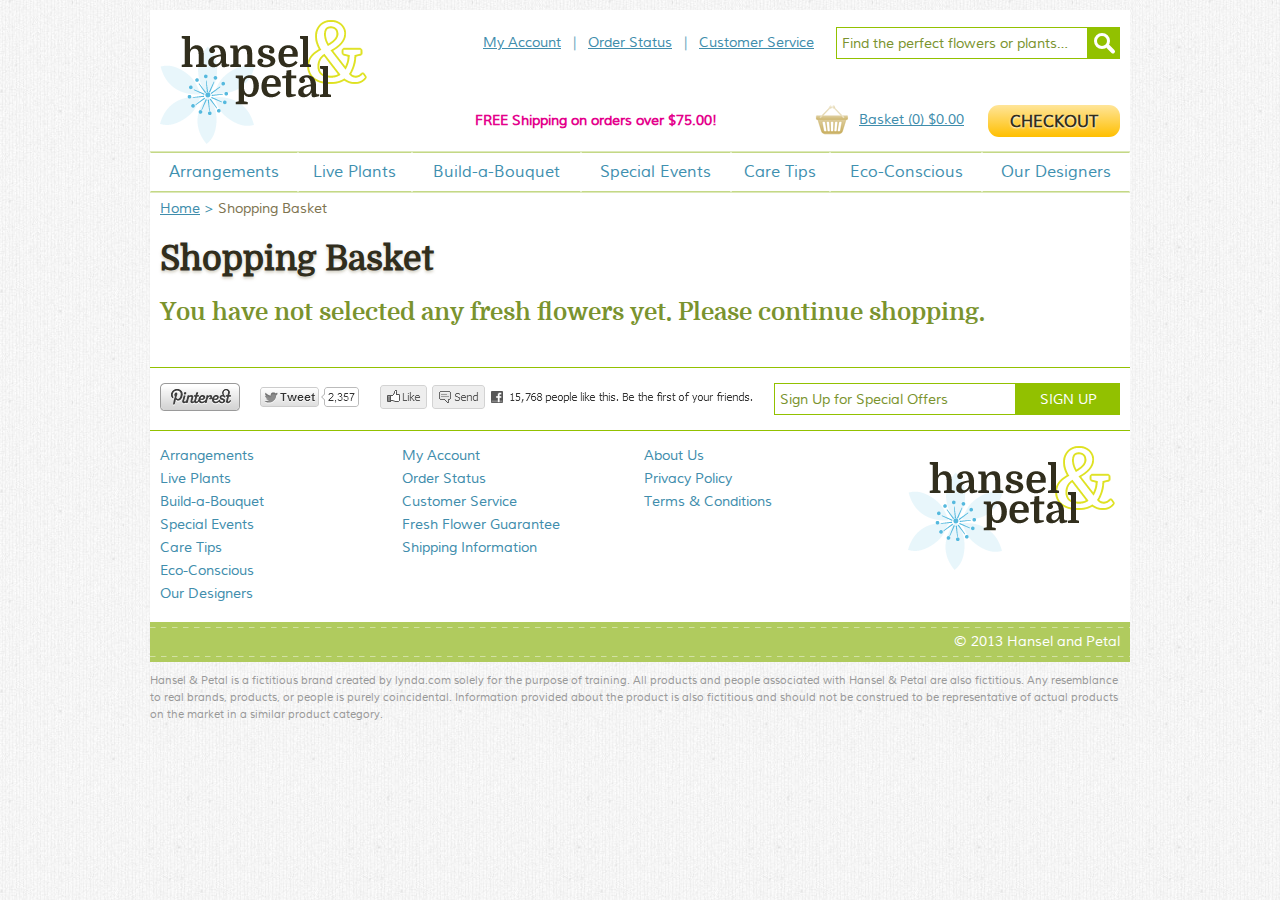
<file: Wk3/Activity 3 - JSON:AJAX/Part 1/petal/basket.html>
<!DOCTYPE html>
<!--[if lt IE 7 ]> <html class="ie ie6 ltie8 ltie9" lang="en"> <![endif]-->
<!--[if IE 7 ]>    <html class="ie ie7 ltie8 ltie9" lang="en"> <![endif]-->
<!--[if IE 8 ]>    <html class="ie ie8 ltie9" lang="en"> <![endif]-->
<!--[if IE 9 ]>    <html class="ie ie9" lang="en"> <![endif]-->
<!--[if (gt IE 9)|!(IE)]><!--> <html lang="en"> <!--<![endif]-->

<head>
	<meta charset="utf-8" />
	<title>Improved - Basket - Hansel and Petal</title>
	<link href="css/all.css" rel="stylesheet" type="text/css" media="all" />
	<link href="css/improved.css" rel="stylesheet" type="text/css" media="all" />
	<script src="js/base.min.js"></script>
	<link rel="shortcut icon" href="images/favicon.ico" type="image/x-icon" />
</head>

<body class="no_col_2">

<div id="site">

	<div id="header" role="banner">		
		<h3 id="site_name" class="reset"><a href="index-2.html">Hansel and Petal</a></h3>
		<p id="print_logo"><img src="images/logo.png" width="207" height="124" alt="Hansel and Petal" /></p>
		<div class="inner">
			<h3 class="hidden">Quick Links</h3>
			<ul id="quick_links" class="reset menu">
				<li><a href="#">My Account</a></li>
				<li><a href="#">Order Status</a></li>
				<li><a href="#">Customer Service</a></li>
			</ul>
			
			<form action="#" method="get" id="quick_search" role="search">
				<fieldset>
					<legend class="hidden">Search Hansel and Petal</legend>
					<label for="quickSearch" class="hidden">Search</label>
					<input type="search" id="quickSearch" class="text white" placeholder="Find the perfect flowers or plants&hellip;" />
					<span class="btn_icon icon_search"><input type="submit" value="Search" /></span>
				</fieldset>
			</form>
			
			<p id="offer">FREE Shipping on orders over $75.00!</p>
			<div id="mini_basket">
				<h3 class="hidden">Mini Basket</h3>
				<a href="basket.html" class="basket empty">Basket (<span id="mini_qty">0</span><span class="hidden"> items</span>)<span class="hidden">Total:</span> <span id="mini_total">$0.00</span></a>
				<a href="checkout-step1.html" class="btn checkout">Checkout</a>
			</div>
			
			<div id="basket_drawer" class="js_none">
				<a href="#close" id="drawer_close">Close<span class="close_caption alt"></span></a>
				<div class="order_summary std_margin clearfix">
					<h3 class="domine_regular">Your flowers are in the basket!</h3>
					<ul class="reset">
						<li class="drawer_item hidden">
							<h4><span>(1) Rainbow Rose Collection</span> <span class="summary_item" data-qty="1" data-price="29.95">$ 29.95</span></h4>
							<img src="images/70_rose_peach_89153628.jpg" width="70" height="70" alt="Rainbow Rose Collection" />
							<p>30 long stem roses in a range of colors with fresh ferns and greenery to frame the brilliant colors</p>
						</li>
						<li class="drawer_item hidden">
							<h4><span>(1) Build-a-Bouquet</span> <span class="summary_item" data-qty="1" data-price="60.00">$ 60.00</span></h4>
							<img src="images/70_build_a_bouquet_166133374.jpg" width="70" height="70" alt="Build a Bouquet" />
							<p>You choose the flowers, and our talented designers create a one of a kind arrangement just for you.</p>
						</li>
					</ul>
					<table class="total_summary">
						<tfoot>
							<tr>
								<th><strong class="uppercase">Estimated Total</strong></th>
								<td><strong id="drawer_grand_total">$--.--</strong></td>
							</tr>
						</tfoot>
						<tbody>
							<tr>
								<th>Subtotal</th>
								<td id="drawer_sub_total">$--.--</td>
							</tr>
							<tr>
								<th>Sales Tax</th>
								<td>$--.--</td>
							</tr>
							<tr>
								<th>Shipping &amp; Handling (Standard)</th>
								<td id="drawer_shipping_total">$11.95</td>
							</tr>
						</tbody>
					</table>
					
					<div class="btns dbl_margin_top">
						<a href="basket.html" class="back">View your basket</a> <a href="checkout-step1.html" class="btn checkout float_right">Checkout Now</a>
					</div>
				</div>
				<a href="build-a-bouquet.html" class="border"><img src="images/basket_banner.jpg" width="356" height="96" alt="Create your own bouquet!" /></a>
			</div>
		</div>
	</div>
	
	<div id="nav_main" role="navigation" class="reset menu pull_out">
		<h3 class="hidden">Main Navigation</h3>
		<ul>
			<li>
				<a href="category-arrangements.html" class="parent"><span>Arrangements</span></a>
				<div>
					<ul>
						<li>
							<a href="#">Our Most Popular Flowers</a>
							<ul>
								<li><a href="#">Daisies</a></li>
								<li><a href="#">Tulips</a></li>
								<li><a href="#">Roses</a></li>
								<li><a href="#">Lilies</a></li>
								<li><a href="#">Irises</a></li>
								<li><a href="#">Mums</a></li>
								<li><a href="#">Carnations</a></li>
							</ul>
						</li>
						<li>
							<a href="#">Tropicals</a>
							<ul>
								<li><a href="#">Gingers</a></li>
								<li><a href="#">Heliconias</a></li>
								<li><a href="#">Tuberose</a></li>
								<li><a href="#">Ferns</a></li>
							</ul>
						</li>
						<li>
							<a href="#">Orchids</a>
							<ul>
								<li><a href="#">Phalaenopsis</a></li>
								<li><a href="#">Dendrobium</a></li>
								<li><a href="#">Oncidium</a></li>
								<li><a href="#">Cattleya</a></li>
								<li><a href="#">Cymbidium</a></li>
							</ul>
						</li>
						<li>
							<a href="sub-category-mixed-arrangements.html">Mixed Arrangements</a>
							<ul>
								<li><a href="#">Spring Pastels</a></li>
								<li><a href="#">Autumn Warmth</a></li>
								<li><a href="#">Red, White, &amp; Blue</a></li>
								<li><a href="#">All White</a></li>
								<li><a href="product-detail-arrangements.html">Mixed Roses</a></li>
								<li><a href="#">Mixed Irises</a></li>
								<li><a href="#">Daisies &amp; More Daisies</a></li>
							</ul>
						</li>
					</ul>
				</div>
			</li>
			<li><a href="#"><span>Live Plants</span></a></li>
			<li><a href="build-a-bouquet.html"><span>Build-a-Bouquet</span></a></li>
			<li><a href="#"><span>Special Events</span></a></li>
			<li>
				<a href="#" class="parent"><span>Care Tips</span></a>
				<div class="single_column">
					<ul>
						<li><a href="#">Caring for Mixed Bouquets</a></li>
						<li><a href="#">Caring for Roses</a></li>
						<li><a href="#">Caring for Tropical Flowers</a></li>
						<li><a href="#">Caring for House Plants</a></li>
						<li><a href="care-tips-orchids.html">Caring for Orchids</a></li>
					</ul>
				</div>
			</li>
			<li><a href="#"><span>Eco-Conscious</span></a></li>
			<li><a href="our-designers.html"><span>Our Designers</span></a></li>
		</ul>
	</div>
	
	<div id="content">
		
		<div id="breadcrumbs" class="reset menu">
			<ul>
				<li><a href="index-2.html">Home</a></li>
				<li>Shopping Basket</li>
			</ul>
		</div>
		
		<h1>Shopping Basket</h1>
		
		<div id="basket_empty" class="hidden">
			<p>You have not selected any fresh flowers yet. Please continue shopping.</p>
		</div>
		
		<div id="basket_contents" class="hidden">
			<div class="cols">
				<div class="col checkout_sub swap">
					<h3 class="domine_regular upsell_h">You Might Also Like&hellip;</h3>
					<ul class="upsell reset menu hover align_centre">
						<li>
							<a href="#">
								<img src="images/290_cymbidium_bouquet.jpg" width="290" height="290" alt="Cymbidium Bouquet" /> 
								<h4 class="reset">Cymbidium Bouquet</h4>
								<p class="price">From $39.95</p>
							</a>
						</li>
						<li>
							<a href="#">
								<img src="images/290_spring_tulips.jpg" width="290" height="290" alt="Spring Tulips" /> 
								<h4 class="reset">Spring Tulips</h4>
								<p class="price">From $39.95</p>
							</a>
						</li>
					</ul>
				</div>
			
				<div class="col checkout_main swap">

					<h2 class="h3 uppercase domine_regular">Your Order Summary:</h2>
					<form action="http://www.ixd.hanselandpetal.com/improved/checkout-step1.html" method="get">
						<fieldset class="basket_item clearfix lg_margin hidden" data-legend="Rainbow Rose Collection">
							<legend>Rainbow Rose Collection</legend>
							<img src="images/160_rose_peach_89153628.jpg" width="160" height="160" alt="Rainbow Rose Collection" />
							<p class="price">$29.95</p>
							<div class="float_right">
								<label for="txtBasket1Qty">Quantity:</label>
								<input type="number" class="text" name="txtBasket1Qty" id="txtBasket1Qty" value="1" />
							</div>
							<p class="clear">30 long stem roses in a range of colors with fresh ferns and greenery to frame the bright Spring colors.<br /><a href="#" class="back">Remove</a></p>
						</fieldset>
						
						<fieldset class="basket_item clearfix hidden" data-legend="Custom Bouquet">
							<legend>Custom Bouquet</legend>
							<img src="images/160_build_a_bouquet_166133374.jpg" width="160" height="160" alt="Rainbow Rose Collection" />
							<p class="price">$60.00</p>
							<div class="float_right">
								<label for="txtBasket2Qty">Quantity:</label>
								<input type="number" class="text" name="txtBasket2Qty" id="txtBasket2Qty" value="1" />
							</div>
							<p class="clear">You select the flowers, we create a one-of-a-kind arrangement just for you.<br /><a href="#" class="back">Remove</a></p>
						</fieldset>
					
						<table class="total_summary alt">
							<tfoot>
								<tr>
									<th><strong class="uppercase">Grand Total</strong></th>
									<td><strong id="basket_grand_total">$--.--</strong></td>
								</tr>
							</tfoot>
							<tbody>
								<tr>
									<th>Subtotal</th>
									<td id="basket_sub_total">$--.--</td>
								</tr>
								<tr>
									<th>Sales Tax</th>
									<td>$--.--</td>
								</tr>
								<tr>
									<th>Shipping &amp; Handling</th>
									<td id="basket_shipping_total">$--.--</td>
								</tr>
							</tbody>
						</table>
						
						<fieldset>
							<legend class="h3 shadow uppercase domine_regular">Promo <span class="normalcase">or</span> Coupon Code</legend>
							<label for="promo">Enter code to apply a discount:</label>
							<div class="f_row">
								<input type="text" class="text small_medium no_ml" name="promo" id="promo" placeholder="Enter Code Here" />
								<input type="submit" class="checkout alt" value="Apply" />
							</div>
						</fieldset>
						
						<div class="btns dbl_margin_top clearfix">
							<a href="#" class="back">&lt; Continue shopping</a> <input type="submit" class="checkout next float_right" value="Checkout now" />
						</div>
					</form>
					
				</div>
				
			</div>
		</div>

	</div>
	
	<div id="footer">
		<div class="row clearfix pull_out padding">
			<div id="social">
				<img src="images/social.png" width="593" height="28" alt="" />
			</div>
			
			<form action="#" method="get" id="sign_up">
				<fieldset class="no_mb">
					<legend class="hidden">Sign up to our newsletter</legend>
					<label class="hidden">Email address</label>
					<input type="text" class="text white" placeholder="Sign Up for Special Offers">
					<input type="submit" value="Sign Up" />
				</fieldset>
			</form>
		</div>
		
		<div class="row clearfix">
			<h3 class="hidden">Site at a glance</h3>
			<ul id="nav_seo" class="reset menu hover">
				<li>
					<h4 class="hidden">Our Flowers</h4>
					<ul>
						<li><a href="category-arrangements.html">Arrangements</a></li>
						<li><a href="#">Live Plants</a></li>
						<li><a href="build-a-bouquet.html">Build-a-Bouquet</a></li>
						<li><a href="#">Special Events</a></li>
						<li><a href="#">Care Tips</a></li>
						<li><a href="#">Eco-Conscious</a></li>
						<li><a href="our-designers.html">Our Designers</a></li>
					</ul>
				</li>
				<li>
					<h4 class="hidden">Customer Service</h4>
					<ul>
						<li><a href="#">My Account</a></li>
						<li><a href="#">Order Status</a></li>
						<li><a href="#">Customer Service</a></li>
						<li><a href="#">Fresh Flower Guarantee</a></li>
						<li><a href="#">Shipping Information</a></li>
					</ul>
				</li>
				<li>
					<h4 class="hidden">General</h4>
					<ul>
						<li><a href="#">About Us</a></li>
						<li><a href="#">Privacy Policy</a></li>
						<li><a href="#">Terms &amp; Conditions</a></li>
					</ul>
				</li>
			</ul>
			
			<img src="images/logo.png" width="207" height="124" alt="Hansel and Petal" />
		</div>
				
		<p id="copyright" class="reset pull_out padding" role="contentinfo"><a href="../index.html">&copy; 2013 Hansel and Petal</a></p>
		
	</div>
</div>

<p id="disclaimer">Hansel &amp; Petal is a fictitious brand created by lynda.com solely for the purpose of training. All products and people associated with Hansel &amp; Petal are also fictitious. Any resemblance to real brands, products, or people is purely coincidental. Information provided about the product is also fictitious and should not be construed to be representative of actual products on the market in a similar product category.</p>

<script src="http://ajax.googleapis.com/ajax/libs/jquery/1.8.3/jquery.min.js"></script>
<script>window.jQuery || document.write('<script src="../js/jquery-1.8.3.min.js"><\/script>')</script>
<script src="js/plugins.min.js"></script>
<script src="js/all.js"></script>
<script src="js/improved.js"></script>
</body>

</html>
</file>
<file: Wk1/Crammer_Alexander_PWA2/Assets/Stylesheets/Main.css>
/*  Application Setup
    Main.css
    Tuesday, 3 March, 2015
    Alexander Rhett Crammer  */

/* Note (This is temporary and it should be removed before production) */
/* TODO: Remove all elements with the .note class from the documents and remove these .note classes */
.note
    {background-color: rgba(150,150,150,0.9);
    color: #fff;
    font-family: "Avenir Next";
    margin: 0;
    padding: 10px;
    position: fixed;
    text-align: center;
    top: 0;
    left: 0;
    right: 0;
    z-index: 1;}

.note a
    {color: aqua;
    font-style: italic;
    text-decoration: none;}

/* Master Reset */
a,abbr,acronym,address,applet,article,aside,audio,b,big,blockquote,body,canvas,caption,center,cite,code,dd,del,details,dfn,div,dl,dt,em,embed,fieldset,figcaption,figure,footer,form,h1,h2,h3,h4,h5,h6,header,hgroup,html,i,iframe,img,ins,kbd,label,legend,li,mark,menu,nav,object,ol,output,p,pre,q,ruby,s,samp,section,small,span,strike,strong,sub,summary,sup,table,tbody,td,tfoot,th,thead,time,tr,tt,u,ul,var,video{margin:0;padding:0;border:0;font:inherit;vertical-align:baseline}article,aside,details,figcaption,figure,footer,header,hgroup,menu,nav,section{display:block}body{line-height:1}ol,ul{list-style:none}blockquote,q{quotes:none}blockquote:after,blockquote:before,q:after,q:before{content:'';content:none}table{border-collapse:collapse;border-spacing:0}

/* Structure */
body
    {background-color: #fafafa;}

.container
    {margin: auto;
    width: 960px;}

/* Content */
img[src="Assets/Images/Stripes.svg"]
    {position: fixed;
    top: -5px; /* There's a little bar of white at the top of the page without this. I don't know what it's from! */
    right: 0;
    bottom: 0;
    left: 0;
    -webkit-touch-callout: none;
    -webkit-user-select: none;
    -khtml-user-select: none; /* I want to prevent the user from being able to drag the image. */
    -moz-user-select: none;
    -ms-user-select: none;
    user-select: none;
    z-index: -1;} /* This property is important because it prevents a lot of transparency bugs. */

img[src="Assets/Images/11.png"]
    {position: absolute;
    top: 50px;
    left: 115px;
    width: 125px;}

.contentArea
    {position: absolute;
    top: 175px;
    right: 135px;
    width: 500px;}

h1, h2, h3, header
    {color: #323232;
    font-family: "Avenir Next";
    font-size: 38pt;
    font-weight: bold;}

h4, h5, h6
    {color: #4C4C4C;
    font-family: "Avenir Next";
    font-weight: 400;
    font-size: 22pt;
    text-transform: uppercase;
    line-height: 110%;}

p
    {color: #231F20;
    font-family: "Avenir Next";
    font-size: 15pt;
    font-weight: 400;
    margin-top: 10px;
    line-height: 125%;}

/* Navigation Bar */
.navigationBar
    {position: relative;
    top: 250px;
    left: 35px;
    width: 200px;}

.navigationBar > li
    {background-color: rgba(250,250,250,0.5);
    margin: 25px 0;
    overflow: hidden;
    padding: 25px 0;
    text-align: center;}

.navigationBar a
    {color: #82806d;
    font-family: "Avenir Next";
    font-size: 1.15em;
    text-decoration: none;}

.navigationBar a:hover
    {color: #c7c483;}

.navigationBar a:active
    {color: #a6a475;
    font-style: italic;}

/* Account Buttons */
.accountButtons
    {cursor: pointer;
    position: absolute;
    top: 50px;
    right: 75px;
    -webkit-touch-callout: none;
    -webkit-user-select: none;
    -khtml-user-select: none;
    -moz-user-select: none;
    -ms-user-select: none;
    user-select: none;}

.accountButtons > a
    {background-color: #F06890;
    border: 0;
    border-bottom: 5px solid #fa7da3;
    border-radius: 5px;
    color: #fff;
    font-family: "Avenir Next";
    font-size: 14px;
    margin-left: 30px;
    outline: none;
    padding: 10px 26.5px;
    text-decoration: none;
    transition: background-color 250ms;}

.accountButtons > a:hover
    {background-color: #f2789d;}
    
.accountButtons > a:active
    {background-color: #d86084;
    border-bottom: 0;
    position: relative;
    top: 5px;
    left: auto;
    right: auto;
    transition: background-color 85ms;}
</file>
<file: Wk3/Activity 3 - JSON:AJAX/Part 1/petal/css/all.css>
@charset "utf-8";

/* --------------------------------------------
	After Clears
----------------------------------------------- */

.clearfix:after, .cols:after, #header:after, #header .inner:after, #content:after, #footer:after
, #nav_main ul ul:after, .order_summary li:after, #bab:after, #bab_grid:after, .bab_item:after, #totals:after {
	clear: both;
	content: '.';
	display: block;
	height: 0;
	visibility: hidden;
}

/* --------------------------------------------
	Reset
----------------------------------------------- */

html, body, div, span, applet, object, iframe, h1, h2, h3, h4, h5, h6, p, blockquote, pre, a, abbr, acronym, address, big, cite, code, del, dfn, em, img, ins, kbd, q, s, samp, small, strike, strong, sub, sup, tt, var, b, u, i, center, dl, dt, dd, ol, ul, li, fieldset, form, label, legend, table, caption, tbody, tfoot, thead, tr, th, td, article, aside, canvas, details, embed, figure, figcaption, footer, header, hgroup, menu, nav, output, ruby, section, summary, time, mark, audio, video {
	border: 0;
	margin: 0;
	padding: 0;
}

article, aside, details, figcaption, figure, footer, header, hgroup, menu, nav, section {
	display: block;
}

.reset, .reset:not(.lazy) ul, .lazy > ul, .reset:not(.lazy) ol, .lazy > ol, .reset:not(.lazy) li, .lazy > li, .rc ul {
	list-style: none !important;
	margin: 0;
	padding: 0;
}

/* --------------------------------------------
	Consistent Margins
----------------------------------------------- */

blockquote, .cell, .centre_object, cite, .cols, .content_area, dl, fieldset, .grid, hr, iframe, ol, p, .std_margin, table, ul, .rc
 {
	margin-bottom: 14px;
	margin-bottom: 1.4rem;
}

.half_margin {
	margin-bottom: 7px;
	margin-bottom: .4375rem;
}

.lg_margin, .section, .divider, .tiles.single_col > li {
	margin-bottom: 40px;
	margin-bottom: 2.5rem;
}

.lg_margin_top {
	margin-top: 40px;
	margin-top: 2.5rem;
}

.lg_padding_l {
	padding-left: 22px;
}

.no_margin_b {
	margin-bottom: 0;
}

.sm_margin_b {
	margin-bottom: 5px;
	margin-bottom: .3125rem;
}

/* --------------------------------------------
	List Bullet Removal & Display None
----------------------------------------------- */

input[type="hidden"], .js_none, .no_col_2 #col_2, .reset:not(.lazy) li:before, .lazy > li:before, .rc li:before
 {
	display: none;
}

/* --------------------------------------------
	Font-Face Declarations
----------------------------------------------- */

/*
font-family: 'muliregular', sans-serif;
font-family: 'domineregular', serif;
font-family: 'dominebold', serif;
*/

@font-face {
	font-family: 'muliregular';
	src: url('../fonts/muli-regular-webfont.eot');
	src: url('../fonts/muli-regular-webfontd41d.eot?#iefix') format('embedded-opentype'),
		 url('../fonts/muli-regular-webfont.woff') format('woff'),
		 url('../fonts/muli-regular-webfont.ttf') format('truetype'),
		 url('../fonts/muli-regular-webfont.svg#muliregular') format('svg');
	font-weight: normal;
	font-style: normal;
}

@font-face {
	font-family: 'domineregular';
	src: url('../fonts/domine-regular-webfont.eot');
	src: url('../fonts/domine-regular-webfontd41d.eot?#iefix') format('embedded-opentype'),
		 url('../fonts/domine-regular-webfont.woff') format('woff'),
		 url('../fonts/domine-regular-webfont.ttf') format('truetype'),
		 url('../fonts/domine-regular-webfont.svg#domineregular') format('svg');
	font-weight: normal;
	font-style: normal;
}

@font-face {
	font-family: 'dominebold';
	src: url('../fonts/domine-bold-webfont.eot');
	src: url('../fonts/domine-bold-webfontd41d.eot?#iefix') format('embedded-opentype'),
		 url('../fonts/domine-bold-webfont.woff') format('woff'),
		 url('../fonts/domine-bold-webfont.ttf') format('truetype'),
		 url('../fonts/domine-bold-webfont.svg#dominebold') format('svg');
	font-weight: normal;
	font-style: normal;
}

.domine_regular {
	font-family: 'domineregular', serif;
	font-weight: normal !important;
}

.domine_bold {
	font-family: 'dominebold', serif;
}

/* --------------------------------------------
	Hiddens
----------------------------------------------- */

.hidden, #print_logo
, #nav_main div {

	height: 1px !important;
	min-height: 0 !important;
	left: -999em !important;
	overflow: hidden !important;
	position: absolute !important;
	width: 1px !important;
}

/* --------------------------------------------
	Generic Classes
----------------------------------------------- */

.align_left {
	text-align: left !important;
}

.align_centre {
	text-align: center !important;
}

.align_right {
	text-align: right !important;
}

.align_justify {
	text-align: justify !important;
}

.block {
	display: block !important;
}

table.centre_object {
	display: table;
}

.clear {
	clear: both;
}

div.clear:not(.not_div) {
	font-size: 0;
	line-height: 0px;
	width: 100%;
}

.cols {
	min-height: 0;
}

.col:first-child, .col.swap {
	float: left;
}

.col, .col.swap:first-child {
	-moz-box-sizing: border-box;
	-webkit-box-sizing: border-box;
	box-sizing: border-box;
	float: right;
	width: 50%;
}

.col.sub {
	width: 200px;
}

.col.main {
	width: 710px;
}

.col.checkout_sub:first-child {
	width: 360px;
}

.col.checkout_main {
	width: 500px;
}

.float_left {
	float: left;
}

.float_right {
	float: right;
}

.inline {
	display: inline !important;
}

.inline_block {
	display: inline-block !important;
}

.invisible {
	visibility: hidden !important;
}

.visible {
	visibility: visible !important;
}

.no_mb {
	margin-bottom: 0 !important;
}

.no_wrap {
	white-space: nowrap;
}

.overflow_x {
	overflow-x: auto;
}

.slider li {
	display: none;
}

.slider li:first-child {
	display: block;
}

/* --------------------------------------------
	Constants
----------------------------------------------- */

address {
	font-style: normal;
}

a span {
	cursor: pointer;
}

blockquote, q {
	quotes: none;
}

blockquote:before, blockquote:after, q:before, q:after {
	content: '';
	content: none;
}

img {
	-moz-force-broken-image-icon: 1;
	height: auto;
	-ms-interpolation-mode: bicubic;
	max-width: 100%;
	vertical-align: bottom;
}

img.fixed {
	max-width: none;
}

a img, img[usemap] {
	border: 0;
}

object:focus {
	outline: none;
}

body sub, body sup {
	font-size: .5em;
}

b, strong {
	font-weight: bold;
}

.grid {
	display: table;
	table-layout: fixed;
	width: 100%;
}

.cell {
	display: table-cell;
	margin-bottom: 0;
	padding-right: 20px;
	vertical-align: top;
}

.cell:not(.text) {
	text-align: center;
}

.cell:last-child {
	padding-right: 0;
}

.cell:first-child:not(.text) {
	text-align: left;
}

.cell:last-child:not(.text) {
	text-align: right;
}

.lowercase {
	text-transform: lowercase;
}

.normalcase {
	text-transform: none !important;
}

.menu li > a, .menu li > a span {
	display: inline-block;
}

.menu li > a, .menu li > a span {
	display: block;
}

.menu li > a:link, .menu li > a:visited {
	text-decoration: none;
}

.uppercase {
	text-transform: uppercase;
}

/* --------------------------------------------
	Root Defaults
----------------------------------------------- */

html {
	background: #fff url(../images/html.jpg) repeat;
	border: 0;
	min-height: 100%;
	overflow-y: scroll;
	-ms-text-size-adjust: 100%;
	-webkit-text-size-adjust: 100%;
}

body {
	color: #fff;
	font-family: 'muliregular', sans-serif;
	line-height: 20px;
	line-height: 1.25rem;
	min-height: 100%;
}

.ie9 body, .vendor-ie-10 body {
	line-height: 1.3125rem; /* 1px mode than standard */
}

body * {
	font-size: 1em;
}

/* --------------------------------------------
	Simple Customisations
----------------------------------------------- */

a:link {
	color: #408dac;
	text-decoration: underline;
}

a:visited {
	color: #666;
	text-decoration: underline;
}

.feature {
	display: inline-block;
	position: relative;
	padding-right: 18px;
	text-decoration: none !important;
}

.feature:before, .feature:after {
	background: #418eac;
	content: '';
	display: inline-block;
	height: 1px;
	margin-top: 2px;
	position: absolute;
	right: 0;
	top: 50%;
	-ms-transform: rotate(-25deg);
	-webkit-transform: rotate(-25deg);
	transform: rotate(-25deg);
	width: 9px;
}

.feature:after {
	margin-top: -2px;
	-ms-transform: rotate(25deg);
	-webkit-transform: rotate(25deg);
	transform: rotate(25deg);
}

acronym, abbr[title], dfn[title] {
	border-bottom: 1px dotted;
	cursor: help;
}

blockquote {
	background-color: #edece6;
	border-left: 3px solid #4f4c4d;
	padding: 10px 10px 1px 10px;
	padding: .625rem .625rem .0625rem .625rem;
}

.centre_object {
	display: block;
	margin-left: auto;
	margin-right: auto;
}

cite {
	display: block;
	font-style: italic;
	margin-top: -10px;
	margin-top: -.625rem;
	text-align: right;
}

hr {
	background-color: #e0dfd5;
	border: 0;
	color: #e0dfd5;
	height: 1px;
}

.ltie8 hr {
	margin-bottom: 5px;
	margin-top: -5px;
}

iframe:not([width]) {
	width: 100%;
}

img.float_left {
	float: left;
	margin: 3px 10px 10px 0;
	margin: .1875rem .625rem .625rem 0;
}

img.float_right {
	float: right;
	margin: 3px 0 10px 10px;
	margin: .1875rem 0 .625rem .625rem;
}

img.border {
	border: 2px solid #312e1d;
}

.float_left + .content_area {
	overflow: hidden;
}

h1, h2, h3, h4, h5, h6,
.h1, .h2, .h3, .h4, .h5, .h6 {
	color: #312e1d;
	font-weight: bold;
	line-height: normal;
}

h1, h2, .h1, .h2 {
	font-family: 'domineregular', serif;
	font-size: 34px;
	font-size: 2.125rem;
	text-shadow: 0 2px 3px rgba(126,117,80,.35);
}

h1, .h1 {
	margin: 19px 0 17px;
	margin: 1.1875rem 0 1.0625rem;
}

h2, .h2 {
	font-size: 26px;
	font-size: 1.625rem;
}

h1.inline_block + h2, .h1.inline_block + .h2 {
	margin-left: 13px;
	margin-left: .8125rem;
}

h2.inline_block + .cat_num, .h2.inline_block + .cat_num {
	display: inline-block;
	margin-left: 25px;
	margin-left: 1.5625rem;
}

h3, .h3 {
	font-size: 18px;
	font-size: 1.125rem;
}

h3.shadow, h4.shadow, h5.shadow, h6.shadow,
.h3.shadow, .h4.shadow, .h5.shadow, .h6.shadow {
	margin-bottom: 10px;
	margin-bottom: .625rem;
	text-shadow: 0 2px 3px rgba(126,117,80,.35); 
}

h4, .h4 {
	font-size: 16px;
	font-size: 1rem;
	margin-bottom: 10px;
	margin-bottom: .625rem;
}

h5, .h5 {
	font-size: 14px;
	font-size: .875rem;
}

h6, .h6 {
}

.inconsistent_mt {
	margin-top: 3px;
	margin-top: .1875rem;
}

.vendor-webkit .inconsistent_mt {
	margin-top: 5px;
	margin-top: .3125rem;
}

.ml30 {
	margin-left: 30px;
}

.pull_out {
	margin-left: -10px;
	margin-right: -10px;
	width: 980px;
}

.pull_out.padding {
	-moz-box-sizing: border-box;
	-webkit-box-sizing: border-box;
	box-sizing: border-box;
	padding-left: 10px;
	padding-right: 10px;
}

.small {
	font-size: 14px;
	font-size: .875rem;
}

.w210 {
	width: 210px;
}

/* --------------------------------------------
	Lists
----------------------------------------------- */

ol, ul {
	list-style: none;
	margin-left: 40px;
}

ol.no_ml, ul.no_ml {
	margin-left: 21px;
}

ol {
	list-style-type: decimal;
}

ol.lower_alpha {
	list-style-type: lower-alpha;
}

ol.upper_alpha {
	list-style-type: upper-alpha;
}

ol.lower_roman {
	list-style-type: lower-roman;
}

ol.upper_roman {
	list-style-type: upper-roman;
}

.ltie8 ul {
	list-style-type: disc;
}

li > ol, li > ul {
	margin-top: 10px;
	margin-top: 1rem;
}

li {
	margin-bottom: 7px;
	margin-bottom: .7rem;
	position: relative;
}

.ltie8 li {
	position: static;
}

ul > li:before {
	background: #7e7450;
	-webkit-border-radius: 50%;
	border-radius: 50%;
	content: '';
	display: inline-block;
	height: 5px;
	left: -18px;
	position: absolute;
	text-align: right;
	top: 8px;
	top: .5rem;
	width: 5px;
}

.ua-desktop-macintosh.vendor-mozilla ul > li:before, .ua-desktop-macintosh.vendor-opera ul > li:before {
	top: 7px;
	top: .4375rem;
}

dt, dd {
	display: inline;
}

dd:after {
	content: '\A';
	white-space: pre;
}

/* --------------------------------------------
	Tables
----------------------------------------------- */

table {
	border-collapse: collapse;
	border-spacing: 0;
	width: 100%;
}

td, th {
	background: #fff;
	padding: 3px 20px;
	padding: .1875rem 1.25rem;
	text-align: left;
	vertical-align: top;
}

.unstyled td, .unstyled th {
	background: none !important;
	border: 0 !important;
	color: #7e7450 !important; /* same as text colour */
	padding: 0 !important;
}

/* --------------------------------------------
	Forms
----------------------------------------------- */

fieldset {
	border: 0;
	min-height: 0;
}

::-webkit-search-decoration, ::-webkit-search-cancel-button, input:not(.spinner)::-webkit-outer-spin-button, input:not(.spinner)::-webkit-inner-spin-button {
	-webkit-appearance: none;
	margin: 0;
}

input[type="search"] {
	-webkit-appearance: none;
}

::-webkit-input-placeholder {
	color: #7a932e;
}

:-moz-placeholder {
	color: #7a932e;
}

input.placeholder, textarea.placeholder {
	color: #7a932e;
}

a.btn, input[type="submit"], input.text, label, .label, p.legend, select, textarea {
	-moz-box-sizing: border-box;
	-webkit-box-sizing: border-box;
	box-sizing: border-box;
	display: block;
	font-family: 'muliregular', sans-serif;
	line-height: normal;
	vertical-align: top;
	width: 100%;
}

input.date_time {
	display: -webkit-inline-flex !important;
}

fieldset > .legend_h > h2 {
}

fieldset.parent > .legend_h > h2 {
}

.required {
}

fieldset.parent > .required {
}

.required em, label em {
	color: #c00;
	font-style: normal;
}

label em {
}

.f_row, .required {
	margin-bottom: 10px;
	margin-bottom: .625rem;
}

.f_row > div {
	margin-top: 10px;
	margin-top: .625rem;
}

label, .label, p.legend {
	margin-bottom: 5px;
	margin-bottom: .3125rem;
}

fieldset .description, fieldset .optional {
	color: #888;
	display: block;
	font-size: 14px;
	font-size: .875rem;
	font-weight: normal;
	margin-top: 3px;
	margin-top: .1875rem;
}

fieldset .optional {
	display: inline-block;
	vertical-align: top;
}

input.text, textarea, select {
	margin: 0;
}

input.text, textarea, html:not(.ua-android-browser) select {
	background: #f7f5f2;
	border: 1px solid #92c100;
	color: #7e7550;
	padding: 7px 5px 5px 5px;
}

input.white, textarea.white, html:not(.ua-android-browser) select.white {
	background: #fff;
}

[readonly] {
	-moz-appearance: textfield;
	-webkit-appearance: textfield;
	background: transparent !important;
	border: 1px solid transparent !important;
}

input[type="submit"], input.text, textarea, select {
	font-size: 14px;
	font-size: .875rem;
}

select {
	-webkit-appearance: menulist;
	/* Padding around 1px less on t,r & b & 3px less on l */
}

.ua-desktop-macintosh.vendor-webkit select {
	/* height of normal inputs in rems */
}

label.auto, select.auto {
	width: auto !important;
}

textarea {
	height: 90px;
	height: 5.625rem;
	overflow: auto;
}

.rc input {
	margin: 2px 0 0 2px;
	margin: .125rem 0 0 .125rem;
	position: absolute;
}

.ie .rc input, .vendor-ie .rc input {
	margin: -1px 0 0 -2px;
	margin: -.0625rem 0 0 -.125rem;
}

.ua-android-browser .rc input {
	margin-top: -.125rem;
}

.ua-android-browser.ua-android-2 .rc input {
	margin-top: -.3125rem;
}

.rc label {
	font-weight: normal;
	padding-left: 23px;
	width: auto;
}

.rc label span {
	display: inline-block;
	width: 215px;
	width: 13.4375rem;
}

label em, .label em {
	right: -10px;
	right: -.625rem;
	position: absolute;
}

.f_row label, .f_row .label {
	margin-top: 5px;
	margin-top: .3125rem;
}

.f_row label, .f_row .label, p.legend {
	display: inline-block;
	margin-right: 3%;
	position: relative;
	width: 24%;
}

.f_row input + label {
	margin-left: 3%;
	width: auto;
}

.f_row input.text, .f_row textarea, .f_row select, .rc.legend ul, .f_row .no_wrap {
	display: inline-block;
	width: 73%;
}

.f_row label + input.text, .f_row label + textarea, .f_row label + select {
	margin-left: -5px;
	margin-left: -.3125rem;
}

.f_row .no_wrap {
	margin-left: -9px;
	margin-left: -.5625rem;
}

.f_row input.small {
	width: 70px;
	width: 4.375rem;
}

.f_row input.small_medium, .f_row textarea.small_medium {
	width: 150px;
	width: 9.375rem;
}

.f_row input.medium, .f_row textarea.medium {
	width: 200px;
	width: 12.5rem;
}

.f_row input.large, .f_row textarea.large {
	width: 300px;
	width: 18.75rem;
}

a.btn, input[type="submit"] {
	-webkit-appearance: none;
	background: #92c100;
	border: 0;
	-webkit-border-radius: 0;
	border-radius: 0;
	color: #fff;
	cursor: pointer;
	display: inline-block;
	margin: 0;
	overflow: visible;
	padding: 7px 16px 5px;
	text-align: center;
	text-decoration: none;
	text-transform: uppercase;
	width: auto;
}

html:not(.vendor-mozilla) input[type="submit"] {
	padding-top: 8px;
	padding-bottom: 6px;
}

a.checkout, input.checkout {
	font-size: 16px;
	font-size: 1rem;
	font-weight: bold;
	margin-left: 20px !important;
}

.btn.checkout, input[type="submit"].checkout,
.btn.alt, input[type="submit"].alt {
	background: #ffbf00;
	background-image: url([data-uri]);
	background: -moz-linear-gradient(top, #ffe599 0%, #ffbf00 100%);
	background: -webkit-linear-gradient(top, #ffe599 0%, #ffbf00 100%);
	background: linear-gradient(to bottom, #ffe599 0%, #ffbf00 100%);
	-pie-background: linear-gradient(top, #ffe599 0%, #ffbf00 100%);
	-webkit-border-radius: 11px;
	border-radius: 11px;
	color: #312e1d;
	padding-left: 22px;
	padding-right: 22px;
	text-shadow: 0 1px 2px #fff; 
}

.btn.alt, input[type="submit"].alt {
	background: #3f90af;
	background-image: url([data-uri]);
	background: -moz-linear-gradient(top, #59bde2 0%, #3f90af 100%);
	background: -webkit-linear-gradient(top, #59bde2 0%, #3f90af 100%);
	background: linear-gradient(to bottom, #59bde2 0%, #3f90af 100%);
	-pie-background: linear-gradient(top, #59bde2 0%, #3f90af 100%);
	color: #fff;
	text-shadow: 0 1px 2px rgba(0,0,0,.65); 
}

input[type="submit"].alt {
	margin-left: 5px !important;
}

.btn.next, input[type="submit"].next {
	padding-left: 12px;
	padding-right: 12px;
}

/* --------------------------------------------
	Feature Slider
----------------------------------------------- */

#feature {
	position: relative;
}

.slider li {
}

.swipejs .slider li {
}

.nav {
	background: url(../images/sprite.png) 0 -49px;
	bottom: 0;
	height: 63px;
	left: 6px;
	margin-top: -32px;
	position: absolute;
	top: 50%;
	width: 45px;
	z-index: 30;
}

.nav.next {
	background-position: 0 -112px;
	left: auto;
	right: 6px;
}

.nav:hover {
	background-position: 0 -175px;
}

.nav.next:hover {
	background-position: 0 -238px;
}

.nav span {
	display: block;
	overflow: hidden;
	text-indent: -999em;
	width: 0;
}

.nav_pager {
	bottom: 10px;
	left: 0;
	position: absolute;
	right: 0;
	text-align: center;
}

.feature_slider .nav_pager li {
	background: #fff;
	background: rgba(255,255,255,.8);
	display: inline-block;
	padding: 10px 5px;
}

.feature_slider .nav_pager li:first-child {
	-webkit-border-bottom-left-radius: 15px;
	-webkit-border-top-left-radius: 15px;
	border-bottom-left-radius: 15px;
	border-top-left-radius: 15px;
	padding-left: 10px;
}

.feature_slider .nav_pager li:last-child {
	-webkit-border-bottom-right-radius: 15px;
	-webkit-border-top-right-radius: 15px;
	border-bottom-right-radius: 15px;
	border-top-right-radius: 15px;
	padding-right: 10px;
}

.nav_pager a {
	background: url(../images/sprite.png) 0 -301px;
	height: 21px;
	overflow: hidden;
	text-indent: -999em;
	width: 22px;
}

.nav_pager a:hover, .nav_pager a:focus {
	background-position: -22px -301px;
}

.nav_pager .current a {
	background-position: -44px -301px;
}

/* --------------------------------------------
	Site Specific
----------------------------------------------- */

#site {
	background: #fff;
	color: #7e7450;
	margin: 10px auto;
	padding: 10px 10px 0;
	width: 960px;
}

#site_name {
	float: left;
}

#site_name a, #site_name span {
	background: url(../images/logo.png);
	display: block;
	height: 124px;
	overflow: hidden;
	text-indent: -999em;
	width: 207px;
}

#header .inner {
	float: right;
	font-size: 14px;
	font-size: .875rem;
	min-height: 110px;
	min-height: 6.875rem;
	padding: 7px 0 14px;
	position: relative;
}

#quick_links {
	float: left;
}

#quick_links li {
	display: inline-block;
}

#quick_links li:after {
	color: #6fa9c0;
	content: '|';
}

#quick_links li:last-child:after {
	display: none;
}

#quick_links a {
	display: inline-block;
	padding: 6px 12px 6px 8px;	
	text-decoration: underline;
}

#nav_main {
	border: solid #dde9b9;
	border-width: 1px 0;
	font-size: 16px;
	font-size: 1rem;
}

#nav_main > ul {
	display: table;
	width: 100%;
}

#nav_main > ul > li {
	display: table-cell;
	position: relative;
}

#nav_main a {
	color: #3f90af;
}

#nav_main > ul > li > a {
	border: 1px solid;
	border-color: #c4d886 transparent;
	padding: 1px 2px;
	text-align: center;
}

#nav_main > ul > li > a span {
	padding: 8px 0;
}

/* Rest of navigation in individual version's CSS file */

#content {
	font-size: 16px;
	font-size: 1rem;
	line-height: 1.4;
	padding: 7px 0 15px;
}

#col_1 {
	float: left;
	width: 720px;
}

#col_2 {
	float: right;
	margin-top: 27px;
	margin-top: 1.6875rem;
	width: 210px;
}

.no_col_2 #col_1 {
	width: 100%;
}

#footer {
	font-size: 14px;
	font-size: .875rem;	
}

.row {
	border-bottom: 1px solid #92c100;
	padding-bottom: 15px;
	margin-bottom: 15px;
}

.row:first-child {
	border-top: 1px solid #92c100;
	padding-top: 15px;
}

#social {
	float: left;
	width: 64%;
}

#sign_up {
	float: right;
	width: 36%;
}

#sign_up input {
	display: inline-block;
	width: 70%;
}

#sign_up input[type="submit"] {
	margin-left: -4px;
	margin-left: -.25rem;
	width: 30%;
}

.vendor-ie #sign_up input[type="submit"], .vendor-mozilla.hwa  #sign_up input[type="submit"] {
	margin-left: -5px;
	margin-left: -.3125rem;
}

#nav_seo {
	float: left;
}

#nav_seo > li {
	float: left;
	width: 242px;
}

#nav_seo li li {
	margin-bottom: 3px;
}

#nav_seo + img {
	float: right;
	margin-right: 5px;
}

#copyright {
	background: #b0cb5e;
	color: #fff;
	margin-top: -16px;
	padding: 10px;
	position: relative;
	text-align: right;
}

#copyright:before, #copyright:after {
	background: -moz-repeating-linear-gradient(left, #d1e1a2 0, #d1e1a2 5px, #b0cb5e 6px, #b0cb5e 11px), #b0cb5e;
	background: -o-repeating-linear-gradient(left, #d1e1a2 0, #d1e1a2 5px, #b0cb5e 6px, #b0cb5e 11px), #b0cb5e;
	background: -webkit-repeating-linear-gradient(left, #d1e1a2 0, #d1e1a2 5px, #b0cb5e 6px, #b0cb5e 11px), #b0cb5e;
	background: repeating-linear-gradient(to right, #d1e1a2 0, #d1e1a2 5px, #b0cb5e 6px, #b0cb5e 11px), #b0cb5e;
	content: '';
	height: 1px;
	left: 0;
	position: absolute;
	right: 0;
	top: 5px;
}

#copyright:after {
	bottom: 5px;
	top: auto;
}

#copyright a {
	color: #fff;
	text-decoration: none;
}

#copyright a:hover, #copyright a:focus {
	text-decoration: underline;
}

#disclaimer {
	color: #999;
	font-size: 11px;
	font-size: .6875rem;
	line-height: 17px;
	margin: 0 auto 10px;
	width: 980px;
}

.overlay {
	background: #fff;
	background: rgba(255,255,255,.8);
	color: #7a932e;
	font-family: 'dominebold', serif;
	font-size: 24px;
	font-size: 1.5rem;
	line-height: 140%;
	margin: 0;
	padding: 3px 13px;
	padding: .1875rem .8125rem;
	position: absolute;
	top: 13px;
}

.overlay.large {
	font-size: 30px;
	font-size: 1.875rem;
}

.overlay.desc {
	bottom: 20px;
	font-size: 18px;
	font-size: 1.125rem;
	right: 0;
	text-align: center;
	top: auto;
}

.overlay .price {
	color: #3f90af;
	display: block;
	font-family: 'dominebold', serif;
	font-size: 24px;
	font-size: 1.5rem;
	margin: 7px 0;
	margin: .4375rem 0;
}

.overlay.price {
	bottom: 20px;
	color: #3f90af;
	font-family: 'dominebold', serif;
	font-size: 22px;
	font-size: 1.375rem;
	right: 0;
	top: auto;
}

.overlay.feature:before {
	display: none;
}

.overlay.feature:after {
	background: url(../images/sprite.png) 0 -322px !important;
	display: inline-block;
	position: static;
	height: 19px;
	margin: 0 0 0 15px;
	margin: 0 0 0 .9375rem;
	-ms-transform: none;
	-webkit-transform: none;
	transform: none;
	width: 31px;
}

.title {
	border-bottom: 1px solid #92c100;
	-webkit-box-shadow: 0 1px 0 #b6f200;
	box-shadow: 0 1px 0 #b6f200;
	margin-bottom: 15px;
}

.title h2 {
	float: left;
	margin-bottom: 7px;
	margin-bottom: .4375rem;
	position: relative;
}

.title h2 + p {
	float: right;
	margin: 8px 0 0 0;
	margin: .5rem 0 0 0;
}

.tiles:not(.single_col) {
	display: table;
	margin-left: -26px;
	position: relative;
	width: 1012px;
}

.tiles > li {
	text-align: center;
}

.tiles:not(.single_col) > li {
	display: table-cell;
	vertical-align: top;
}

.tiles.x2 > li {
	width: 50%;
}

.tiles > li > a {
	display: inline-block;
	position: relative;
	text-decoration: none;
}

a.border {
	border: 2px solid #312e1d;
	display: inline-block;
}

.tile {
	display: block;
	position: relative;
}

.tile + .tile {
	margin-top: 46px;
}

.tiles h3 {
	color: #79922d;
	margin: 4px 0 6px;
	margin: .25rem 0 .375rem;
}

.tiles h3, .tiles h3 + p {
	max-width: 200px;
}

.tiles.x3 h3, .tiles.x3 h3 + p {
	max-width: 280px;
}

.tiles h3 + p {
	color: #3f90ad;
	font-weight: normal;
}

.tiles h3 + p:not(.h4) {
	font-size: 18px;
	font-size: 1.125rem;
	font-weight: bold;
}

.alert {
	height: 90px;
	position: absolute;
	right: -17px;
	top: -5px;
	width: 90px;
}

.alert span {
	color: #e4008b;
	display: block;
	font-family: 'dominebold', serif;
	font-size: 20px;
	font-size: 1.25rem;
	line-height: 77px;
	margin-left: -7px;
}

#breadcrumbs {
	font-size: 14px;
	font-size: .875rem;
}

#breadcrumbs li {
	display: inline-block;
	position: relative;
	padding-right: 14px;
}

#breadcrumbs li:last-child {
	padding-right: 0;
}

#breadcrumbs li:after {
	color: #3f90ad;
	content: '>';
	position: absolute;
	right: 0px;
	top: 0;
}

#breadcrumbs li:last-child:after {
	display: none;
}

#breadcrumbs a {
	text-decoration: underline;
}

.divider {
	background: #b0cb5e;
	color: #fff;
}

.divider h3, .divider h3 + p, .divider a {
	color: #fff;
	padding: 9px 0 10px;
}

.divider a {
	color: #fff;
	font-size: 14px;
	font-size: .875rem;
	text-decoration: none;
}

a.more {
	display: block;
	font-size: 18px;
	font-size: 1.125rem;
}

a.more:before, a.more:after {
	content: '--- ';
}

.accordion > li {
	margin-bottom: 1px;
}

.accordion > li:last-child {
	margin-bottom: 20px;
	margin-bottom: 1.25rem;
}

.accordion > li > a {
	background: #b0cb5e;
	color: #fff;
	display: block;
	padding: 6px 7px 7px;
	padding: .375rem .4375rem .4375rem;
	text-decoration: none;
}

.accordion > li > a h3 {
	color: #fff;
	position: relative;
}

.js .accordion div {
	display: block;
	max-height: 0;
	overflow: hidden;
	-o-transition: max-height ease 0.1s;
	-webkit-transition: max-height ease 0.1s;
	transition: max-height ease 0.1s;
}

.js .accordion .open + div {
	display: block;
	max-height: 1100px;
	overflow: visible;
	padding: 9px 13px 1px;
	padding: .5625rem .8125rem .0625rem;
}

#print {
	text-align: right;
}

#print a:before {
	background: url(../images/sprite.png) -45px -322px;
	content: '';
	display: inline-block;
	height: 20px;
	margin-right: 10px;
	position: relative;
	text-align: right;
	top: 4px;
	top: .25rem;
	width: 16px;
}

.cat_num {
	font-size: 14px;
	font-size: .875rem;
}

#gallery {
	margin-top: 18px;
	margin-top: 1.125rem;
	width: 450px;
}

#gallery_thumbs {
	margin-top: 20px;
}

#gallery_thumbs li {
	float: left;
	margin-left: 23px;
	width: 70px;
}

#gallery_thumbs li:first-child {
	margin-left: 0;
	margin-right: 1px;
}

#gallery_thumbs li:last-child {
	margin-left: 28px;
}

a.question {
	text-decoration: none;
}

[data-tooltip].image_tooltip > span, [data-tooltip].image_tooltip img {
	display: block;
}

[data-tooltip] {
	display: block;
	position: relative;
	text-align: center;
}

[data-tooltip]:hover:before, [data-tooltip]:focus:before {
	background: #f9f9f9;
	border: 2px solid #a7bf5b;
	-webkit-border-radius: 15px;
	border-radius: 15px;
	bottom: 35px;
	content: attr(data-tooltip);
	color: #312c1d;
	display: inline-block;
	font-size: 14px;
	font-size: .875rem;
	font-weight: normal;
	left: -4px;
	padding: 10px;
	position: absolute;
	text-align: left;
	width: 260px;
	z-index: 30;
}

[data-tooltip].image_tooltip:hover:before, [data-tooltip].image_tooltip:focus:before {
	bottom: 237px;
	left: -31px;
}

[data-tooltip].image_tooltip.two_line:hover:before, [data-tooltip].image_tooltip.two_line:focus:before {
	bottom: 257px;
}

[data-tooltip]:hover > span:after, [data-tooltip]:focus > span:after {
	background: url(../images/sprite.png) -45px -284px;
	content: '';
	height: 17px;
	left: 50%;
	margin: -17px 0 0 -13px;
	position: absolute;
	width: 26px;
	z-index: 31;
}

[data-tooltip].image_tooltip:hover > span:after, [data-tooltip].image_tooltip:focus > span:after {
	bottom: 222px;
}

[data-tooltip].image_tooltip.two_line:hover > span:after, [data-tooltip].image_tooltip.two_line:focus > span:after {
	bottom: 242px;
}

#checkout_steps {
	counter-reset: steps;
	font-size: 18px;
	font-size: 1.125rem;
}

#checkout_steps li {
	display: inline-block;
	color: #3f90ad;
	font-weight: bold;
	margin-right: 12px;
	margin-right: .75rem;
}

#checkout_steps .current {
	color: #79922c;
}

#checkout_steps li:before {
	content: counter(steps) '.';
	counter-increment: steps;
	display: inline-block;
	margin-right: 5px;
	margin-right: .3125rem;
}

.back {
	display: inline-block;
	font-size: 14px;
	font-size: .875rem;
	vertical-align: sub;
}

.order_summary, .order_summary h4 {
	font-size: 14px;
	font-size: .875rem;
	font-weight: normal;
}

.order_summary h4 {
	margin-bottom: 10px;
	margin-bottom: .625rem;
	overflow: hidden;
}

.order_summary h4 span {
	float: right;
}

.order_summary h4 span:first-child {
	float: left;
}

.order_summary .reset li {
	padding: 0 20px 20px 20px;
}

.order_summary .reset li:first-child {
	padding-top: 20px;
}

.order_summary img {
	margin-right: 20px;
	float: left;
}

.order_summary p {
	margin-bottom: 0;
}

.total_summary {
	border-bottom: 1px solid #dde9b9;
	border-top: 1px solid #c4d886;
	-webkit-box-shadow: 0 -1px 0 #dde9b9, 0 1px 0 #c4d886;
	box-shadow: 0 -1px 0 #dde9b9, 0 1px 0 #c4d886;
}

.total_summary.alt {
	font-size: 16px;
	font-size: 1rem;
}

.total_summary th {
	font-weight: normal;
}

.total_summary td {
	text-align: right;
}

.total_summary tbody, .order_summary + fieldset {
	border-bottom: 1px solid #c4d886;
	-webkit-box-shadow: 0 1px 0 #dde9b9;
	box-shadow: 0 1px 0 #dde9b9;
}

.total_summary tbody tr:first-child > th, .total_summary tbody tr:first-child > td {
	padding-top: 13px;
	padding-top: .8125rem;
}

.total_summary tbody tr:last-child > th, .total_summary tbody tr:last-child > td {
	padding-bottom: 13px;
	padding-bottom: .8125rem;
}

.total_summary tfoot {
	border-top: 1px solid #dde9b9;
}

.total_summary tfoot th, .total_summary tfoot td {
	padding-bottom: 5px;
	padding-bottom: .3125rem;
	padding-top: 9px;
	padding-top: .5625rem;
}

.order_summary + fieldset {
	padding-bottom: 10px;
	padding-bottom: .625rem;
}

#cboxLoadedContent {
	overflow: hidden;
}

.lightbox_content {
	position: relative;
}

.close_caption {
	border: 2px solid #7e7550;
	-webkit-border-radius: 50%;
	border-radius: 50%;
	bottom: 40px;
	display: inline-block;
	height: 13px;
	overflow: hidden;
	position: absolute;
	right: 60px;
	text-indent: -999em;
	width: 13px;
}

.close_caption.alt {
	bottom: 0;
	margin-left: 7px;
	position: relative;
	right: auto;
	vertical-align: middle;
}

.close_caption:before, .close_caption:after {
	background: #7e7550;
	content: '';
	height: 15px;
	left: 5px;
	position: absolute;
	-ms-transform: rotate(-45deg);
	-webkit-transform: rotate(-45deg);
	transform: rotate(-45deg);
	top: -1px;
	width: 2px;
}

.close_caption:after {
	left: 6px;
	-ms-transform: rotate(45deg);
	-webkit-transform: rotate(45deg);
	transform: rotate(45deg);
}

.close_caption.close {
	display: none;
}

.caption {
	background: #fff;
	background: rgba(255,255,255,.8);
	bottom: 0;
	color: #312c1d;
	font-size: 14px;
	font-size: .875rem;
	left: 90px;
	max-height: 100px;
	position: absolute;
	transition: max-height ease 0.5s;
	right: 90px;
}

.close_caption.close + .caption {
	max-height: 0;
	overflow: hidden;
}

.caption p {
	margin: 0;
	padding: 10px 15px 20px;
}

/*
    Colorbox Core Style:
    The following CSS is consistent between example themes and should not be altered.
*/
#colorbox, #cboxOverlay, #cboxWrapper{position:absolute; top:0; left:0; z-index:9999; overflow:hidden;}
#cboxOverlay{position:fixed; width:100%; height:100%;}
#cboxMiddleLeft, #cboxBottomLeft{clear:left;}
#cboxContent{position:relative;}
#cboxLoadedContent{overflow:auto; -webkit-overflow-scrolling: touch;}
#cboxTitle{margin:0;}
#cboxLoadingOverlay, #cboxLoadingGraphic{position:absolute; top:0; left:0; width:100%; height:100%;}
#cboxPrevious, #cboxNext, #cboxClose, #cboxSlideshow{cursor:pointer;}
.cboxPhoto{float:left; margin:auto; border:0; display:block; max-width:none; -ms-interpolation-mode:bicubic;}
.cboxIframe{width:100%; height:100%; display:block; border:0;}
#colorbox, #cboxContent, #cboxLoadedContent{box-sizing:content-box; -moz-box-sizing:content-box; -webkit-box-sizing:content-box;}

/* 
    User Style:
    Change the following styles to modify the appearance of Colorbox.  They are
    ordered & tabbed in a way that represents the nesting of the generated HTML.
*/
#cboxOverlay{background:#333;}
#colorbox{outline:0;}
    #cboxContent{margin-top:20px;background:#312e1d;}
        .cboxIframe{background:#fff;}
        #cboxError{padding:50px; border:1px solid #ccc;}
        #cboxLoadedContent{border: solid #312e1d; border-width: 20px 100px 75px; background: #312e1d; overflow:hidden !important}
        #cboxTitle{position:absolute; bottom: 41px; left:0; color:#fff; font-size: 18px; font-size: 1.125rem; right: 0; text-align: center;}
        #cboxCurrent{position:absolute; bottom: 16px; left: 0; text-align: center; right:0px; color:#ccc; font-size: 16px; font-size: 1rem;}
        #cboxLoadingGraphic{background:url(../images/loader.gif) no-repeat center center;}

        /* these elements are buttons, and may need to have additional styles reset to avoid unwanted base styles */
        #cboxPrevious, #cboxNext, #cboxSlideshow, #cboxClose {border:0; padding:0; margin:0; overflow:visible; width:auto; background:none; }
        
        /* avoid outlines on :active (mouseclick), but preserve outlines on :focus (tabbed navigating) */
        #cboxPrevious:active, #cboxNext:active, #cboxSlideshow:active, #cboxClose:active {outline:0;}
        
        #cboxSlideshow{position:absolute; top:-20px; right:90px; color:#fff;}
        
		#cboxPrevious, #cboxNext, #cboxPreviousDisabled, #cboxNextDisabled {
			background: #312e1d url(../images/sprite.png) 0 -49px;
			bottom: 0;
			height: 63px;
			left: 27px;
			margin-top: -32px;
			position: absolute;
			text-indent: -999em;
			top: 50%;
			width: 45px;
			z-index: 30;
		}
		
		#cboxPreviousDisabled {
			background-position: 0 -488px;
		}
		
		#cboxNext, #cboxNextDisabled {
			background-position: 0 -112px;
			left: auto;
			right: 27px;
		}
		
		#cboxNextDisabled {
			background-position: 0 -552px;
		}
		
        #cboxClose{
			border: 4px solid #7e7550;
			-webkit-border-radius: 50%;
			border-radius: 50%;
			position:absolute; top:8px; right:8px; display:block; width:34px; height:34px; text-indent:-9999px; overflow: hidden;
		}
		#cboxClose:before, #cboxClose:after {
			background: #7e7550;
			content: '';
			height: 32px;
			left: 13px;
			position: absolute;
			-ms-transform: rotate(-45deg);
			-webkit-transform: rotate(-45deg);
			transform: rotate(-45deg);
			top: -1px;
			width: 4px;
		}
		
		#cboxClose:after {
			left: 9px;
			-ms-transform: rotate(45deg);
			-webkit-transform: rotate(45deg);
			transform: rotate(45deg);
		}
		
		#cboxPreviousLink, #cboxNextLink {
			bottom: 16px;
			color: #59bde0;
			font-size: 16px;
			font-size: 1rem;
			left: 328px;
			position: absolute;
			z-index: 2;
		}
		
		#cboxPreviousLink.disabled, #cboxNextLink.disabled {
			color: #7d744f;
			cursor: default;
			text-decoration: none;
		}
		
		#cboxNextLink {
			left: auto;
			right: 360px;
		}
		
		#cboxPreviousLink:before {
			content: '< ';
		}
		
		#cboxNextLink:after {
			content: ' >';
		}

#basket_empty {
	color: #7a932e;
	font-family: 'dominebold', serif;
	font-size: 24px;
	font-size: 1.5rem;
	line-height: 140%;
}

#basket_contents h2 {
	margin-bottom: 20px;
	margin-bottom: 1.25rem;
}

.basket_item legend {
	color: #79922c;
	font-weight: bold;
	margin-bottom: 10px;
	margin-bottom: .625rem;
}

.basket_item .price {
	float: left;
	margin-top: 5px;
	margin-top: .3125rem;
}

.basket_item label, .basket_item input.text {
	display: inline-block;
	vertical-align: baseline;
	width: auto;
}

.basket_item input.text {
	margin-left: 15px;
	text-align: center;
	width: 40px;
}

.upsell {
	margin: auto;
	width: 290px;
}

.upsell_h {
	margin-bottom: 20px;
	position: relative;
}

.upsell_h:after {
	background: #c4d886;
	bottom: -12px;
	box-shadow: 0 -1px 0 #dde9b9; 
	content: '';
	height: 1px;
	left: 0;
	position: absolute;
	right: 0;
}

.upsell img {
	margin-bottom: 4px;
	margin-bottom: .25rem;
}

.upsell h4 {
	color: #79922c;
}

.error {
	background: #ffff73;
	border: 1px solid #c00;
	color: #c00;
	font-weight: bold;
	padding: 5px 10px;
	padding: .3125rem .625rem;
}
</file>
<file: Wk3/Activity 3 - JSON:AJAX/Part 1/petal/css/improved.css>
@charset "utf-8";

/* Start hover states */

.menu.hover li > a:hover, .menu.hover li > a:focus {
	text-decoration: underline;
}

a:link:focus, a:link:hover, a:visited:focus, a:visited:hover {
	color: #7a932e;
	text-decoration: none;
}

input.text:not([disabled]):hover, textarea:not([disabled]):hover, html:not([disabled]):not(.ltie9) select:not([disabled]):hover {
	background-color: #ffffe5;
}

input.text:not([disabled]):focus, textarea:not([disabled]):focus, html:not([disabled]):not(.ltie9) select:not([disabled]):focus {
	background-color: #ffc;
	-webkit-box-shadow: 0 0 6px rgba(82,168,236,.5);
	box-shadow: 0 0 6px rgba(82,168,236,.5);
}

a.btn:hover, input[type="submit"]:hover,
a.btn:focus, input[type="submit"]:focus {
	color: #7e7550;
	text-decoration: none !important;
}

.btn.checkout:hover, .btn.checkout:focus,
input[type="submit"].checkout:hover, input[type="submit"].checkout:focus {
	background: #dee11e;
	background-image: url([data-uri]);
	background: -moz-linear-gradient(top, #eef08e 0%, #dee11e 100%);
	background: -webkit-linear-gradient(top, #eef08e 0%, #dee11e 100%);
	background: linear-gradient(to bottom, #eef08e 0%, #dee11e 100%);
	-pie-background: linear-gradient(top, #eef08e 0%, #dee11e 100%);
	color: #312e1d;
}

.btn.alt:hover, .btn.alt:focus,
input[type="submit"].alt:hover, input[type="submit"].alt:focus {
	background: #8cb43c;
	background-image: url([data-uri]);
	background: -moz-linear-gradient(top, #adce6c 0%, #8cb43c 100%);
	background: -webkit-linear-gradient(top, #adce6c 0%, #8cb43c 100%);
	background: linear-gradient(to bottom, #adce6c 0%, #8cb43c 100%);
	-pie-background: linear-gradient(top, #adce6c 0%, #8cb43c 100%);
	color: #fff;
}

.divider a:hover, .divider a:focus {
	color: #312e1d;
}

.accordion > li > a.open {
	padding-top: 9px;
	padding-top: .5625rem;
}

.accordion > li > a h3:before {
	border-color: transparent transparent transparent #7a932e;
	border-color: rgba(122,147,46,0) rgba(122,147,46,0) rgba(122,147,46,0) #7a932e;
	border-style: solid;
	border-width: 10px 0 10px 15px;
	content: '';
	display: inline-block;
	height: 0;
	margin-right: 9px;
	margin-right: .5625rem;
	position: relative;
	top: 2px;
	top: .125rem;
	-webkit-transform: rotate(360deg);
	width: 0;
}

.accordion > li > a h3:after {
	content: 'Show';
	font-size: 14px;
	font-size: .875rem;
	font-weight: normal;
	margin-top: -8px;
	margin-top: -.5rem;
	position: absolute;
	right: 0;
	text-decoration: underline !important;
	top: 50%;
}

.accordion > li > a.open h3:after {
	content: 'Hide';
	margin-top: -9px;
	margin-top: -.5625rem;
}

.accordion > li > a.open, .accordion > li > a:hover, .accordion > li > a:focus {
	background: #7a932e;
	color: #fff;
}

.accordion > li > a:hover h3:before, .accordion > li > a:focus h3:before {
	border-left-color: #b0cb5e;
}

.accordion > li > a:hover h3:after, .accordion > li > a:focus h3:after {
	text-decoration: none;
}

.accordion > li > a.open h3:before {
	border-color: #b0cb5e transparent transparent transparent;
	border-color: #b0cb5e rgba(176,203,94,0) rgba(176,203,94,0) rgba(176,203,94,0);
	border-width: 15px 10px 0 10px;
	margin-right: 4px;
	margin-right: .25rem;
}

.close_caption:hover, .close_caption:focus {
	border-color: #000;
}

.close_caption:hover:before, .close_caption:focus:before,
.close_caption:hover:after, .close_caption:focus:after {
	background: #000;
}

		#cboxPrevious:hover {
			background-position: 0 -175px;
		}
		
		#cboxNext:hover {
			background-position: 0 -238px;
		}
		
		#cboxClose:hover, #cboxClose:focus {
			border-color: #ddd;
		}
		
		#cboxClose:hover:before, #cboxClose:focus:before,
		#cboxClose:hover:after, #cboxClose:focus:after {
			background: #ddd;
		}

/* End hover states */

#quick_search {
	float: right;
	margin-bottom: 24px;
	margin-left: 10px;
}

#quick_search input, #quick_search span {
	display: inline-block;
}

#quick_search input.text {
	width: 252px;
}

#quick_search span {
	margin-left: -4px;
	margin-left: -.25rem;
}

.vendor-ie #quick_search span, .vendor-mozilla.hwa #quick_search span {
	margin-left: -5px;
	margin-left: -.3125rem;
}

.btn_icon {
	background: #92c100;
	cursor: pointer;
	position: relative;
}

.icon_search:before {
	border: 3px solid #fff;
	-webkit-border-radius: 50%;
	border-radius: 50%;
	content: '';
	left: 6px;
	height: 10px;
	position: absolute;
	top: 6px;
	width: 10px;
}

.icon_search:after {
	background: #fff;
	-webkit-border-radius: 2px;
	border-radius: 2px;
	bottom: 8px;
	content: '';
	height: 4px;
	position: absolute;
	right: 4px;
	-o-transform: rotate(45deg);
	-webkit-transform: rotate(45deg);
	transform: rotate(45deg);
	width: 11px;
}

.icon_search:hover:before, .icon_search:focus:before {
	border-color: #7e7550;
}

.icon_search:hover:after, .icon_search:focus:after {
	background: #7e7550;
}

.btn_icon input {
	height: 32px;
	opacity: 0;
	overflow: hidden;
	width: 31px;
}

.vendor-mozilla.hwa .btn_icon input {
	height: 33px;
}

#offer {
	color: #e4008b;
	clear: both;
	float: left;
	font-weight: bold;
	margin: 6px 0 0 0;
}

#mini_basket {
	float: right;
}

.basket {
	display: inline-block;
	position: relative;
}

.basket:before {
	background: url(../images/sprite.png);
	content: '';
	display: inline-block;
	height: 30px;
	margin-right: 10px;
	vertical-align: middle;
	width: 34px;
}

.basket:after {
	background: url(../images/sprite.png) 0 -30px;
	content: '';
	height: 19px;
	left: 3px;
	position: absolute;
	top: 1px;
	width: 19px;
}

.basket.empty:after {
	display: none;
}

#basket_drawer {
	background: #fff;
	border: 1px solid #b0cb5f;
	-webkit-box-shadow: 0 7px 4px rgba(0,0,0,.3);
	box-shadow: 0 7px 4px rgba(0,0,0,.3);
	padding: 10px;
	position: absolute;
	right: 0;
	top: 78px;
	width: 360px;
	z-index: 50;
}

#drawer_close {
	color: #7e7450;
	position: absolute;
	right: 10px;
	top: 10px;
}

#nav_main a:hover, #nav_main a:focus {
	color: #79922d;
}

#nav_main .current > a {
	color: #fff;
	font-weight: bold;
}

#nav_main li .current > a {
	color: #79922d;
}

#nav_main > ul > .current > a span {
	background: #3f90af;
}

#nav_main > ul > li:hover > a, #nav_main > ul > li > a:hover, #nav_main > ul > li > a:focus, #nav_main > ul > .open > a.parent, #nav_main > ul > .current.open > a.parent span {
	background: #f9f9f9;
	border-color: #b0cb5e;
}

#nav_main > ul > li.current:hover > a:not(.parent), #nav_main > ul > li.current > a:not(.parent):hover, #nav_main > ul > li.current > a:not(.parent):focus {
	border-color: #c4d886 transparent;
}

#nav_main > ul > li:hover > .parent span, #nav_main > ul > li > a.parent:hover span, #nav_main > ul > li > a.parent:focus span {
	background: none;
}

#nav_main > ul > li:hover > a.parent, #nav_main > ul > li > a.parent:hover, #nav_main > ul > li > a.parent:focus, #nav_main > ul > .open > a.parent {
	border-width: 2px;
	color: #7a932e;
	padding: 0 1px;
	position: relative;
}

#nav_main > ul > li:hover > a.parent:after, #nav_main > ul > li > a.parent:hover:after, #nav_main > ul > li > a.parent:focus:after, #nav_main > ul > .open > a.parent:after {
	background: #f9f9f9;
	bottom: -4px;
	content: '';
	height: 4px;
	left: 0;
	position: absolute;
	width: 100%;
	z-index: 32;
}

#nav_main div {
	background: #f9f9f9;
	border: 2px solid #b0cb5e;
	margin-top: -1px;
	padding-bottom: 5px;
	padding-bottom: .3125rem;
	white-space: nowrap;
	z-index: 31;
}

html:not(.jquery) #nav_main > ul > li:hover div, #nav_main > ul > .open div {
	height: auto !important;
	left: auto !important;
	width: auto !important;
}

#nav_main .single_column {
	padding-top: 5px;
	padding-top: .3125rem;
}

#nav_main > ul > li > div:not(.single_column) > ul > li {
	display: inline-block;
	margin-left: -5px;
	margin-left: -.3125rem;
	vertical-align: top;
}

#nav_main > ul > li > div:not(.single_column) > ul > li:first-child {
	margin-left: 0;
}

#nav_main ul ul, #nav_main ul ul li li {
	display: block;
}

#nav_main ul div:not(.single_column) > ul > li > a {
	border-bottom: 1px solid #d1e1a2;
	font-weight: bold;
	padding: 10px 30px 5px 10px;
	padding: .625rem 1.875rem .3125rem .625rem;
}

#nav_main ul div:not(.single_column) > ul > li:last-child > a {
	padding-right: 10px;
	padding-right: .625rem;
}

#nav_main ul ul ul a {
	padding: 5px 45px 5px 25px;
	padding: .3125rem 2.8125rem .3125rem 1.5625rem;
}

#nav_main ul ul ul:last-child a {
	padding-right: 25px;
	padding-right: 1.5625rem;
}

#nav_main .single_column a {
	padding: 5px 11px;
	padding: .3125rem .6875rem;
}

#nav_main ul ul ul a:hover, #nav_main ul ul ul a:focus, #nav_main .single_column a:hover, #nav_main .single_column a:focus {
	text-decoration: underline;
}

.feature:hover:before, .feature:focus:before, .feature:hover:after, .feature:focus:after,
.tiles > li > a:hover .feature:before, .tiles > li > a:hover .feature:after {
	background: #e4008b;
}

.tiles > li > a:not(.border):hover img, .tiles > li > a:not(.border):focus img {
	outline: 2px solid #e4008b;
}

a.border:hover, a.border:focus {
	border-color: #e4008b;
}

#quick_links a:hover, #quick_links a:focus {
	text-decoration: none;
}

#breadcrumbs a:hover, #breadcrumbs a:focus, #breadcrumbs li:last-child a {
	text-decoration: none;
}

#gallery_thumbs a.current, #gallery_thumbs a:hover, #gallery_thumbs a:focus {
	outline: 3px solid #ffbf00;
}

#bab {
	counter-reset: steps;
}

#bab h3 {
	color: #79922c;
	margin-bottom: 9px;
	margin-bottom: .5625rem;
}

#bab > li {
	float: right;
	width: 370px;
}

#bab > li:first-child {
	float: left;
	width: 572px;
}

#bab > li > h3:before {
	content: counter(steps) '.';
	counter-increment: steps;
	display: inline-block;
	margin-right: 5px;
	margin-right: .3125rem;
}

#bab_grid {
	border: 1px solid #b0cb5e;
	padding: 15px;
}

#bab_grid li {
	float: left;
	margin: 30px 0 0 30px;
	text-align: center;
	width: 160px;
}

#bab_grid li:nth-child(3n+1) {
	clear: both;
	margin-left: 0;
}

#bab_grid li:first-child, #bab_grid li:nth-child(2), #bab_grid li:nth-child(3) {
	margin-top: 0;
}

#bab_grid .img {
	display: block;
	margin-bottom: 9px;
	margin-bottom: .5625rem;
	text-align: center;
}

#bab_grid a:hover img, #bab_grid a:not(.selected):focus img {
	outline: 3px solid #e4008b;
}

#bab_grid a.selected {
	position: relative;
}

#bab_grid a:after {
	background: url(../images/sprite.png) no-repeat 0 -442px;
	content: '';
	display: none;
	height: 46px;
	position: absolute;
	right: 4px;
	top: 13px;
	width: 59px;
}

#bab_grid a.selected:after {
	display: block;
}

#bab_grid a.selected img {
	margin: 30px auto;
	height: 100px;
	width: 100px;
}

#bab_grid h4 {
	color: #79922c;
	margin-bottom: 4px;
	margin-bottom: .25rem;
}

#bab_grid .price {
	font-weight: bold;
}

#bab_step2 {
	background: #fff;
	min-height: 155px;
}

#bab_step2.static {
	position: static !important;
}

#bab_step2 {
	margin-right: -10px;
	padding-right: 10px;
	width: 370px;
}

#bab_step2.scroll-to-fixed-fixed {
	-webkit-box-shadow: 0 6px 7px rgba(0,0,0,.2);
	box-shadow: 0 6px 7px rgba(0,0,0,.2);
	border: solid #fff;
	border-width: 0 10px 10px 10px;
	margin-left: -18px !important;
	padding-left: 8px;
	width: 370px !important;
}

#bab_step2.scroll-to-fixed-fixed.overflow {
	overflow-y: auto;
}

#footer {
	position: relative;
}

.bab_item {
	font-size: 14px;
	font-size: .875rem;
	margin-bottom: 30px;
	margin-bottom: 1.875rem;
	padding-left: 83px;
	position: relative;
}

.bab_item:before {
	color: #79922c;
	content: attr(data-legend);
	font-size: 16px;
	font-size: 1rem;
	font-weight: bold;
	display: block;
	margin-bottom: 1px;
	margin-bottom: .0625rem;
}

.bab_item img {
	left: 0;
	position: absolute;
	top: 0;
}

.bab_item a {
	float: left;
	font-size: 12px;
	font-size: .75rem;
	margin-bottom: 6px;
	margin-bottom: .375rem;
}

.bab_item .color {
	clear: both;
	float: left;
}

.bab_item .qty {
	float: right;
}

.bab_item .cost {
	position: absolute;
	right: 0;
	top: 1px;
}

.bab_item .cost:before, #total_cost:before {
	content: '$';
}

.bab_item label, .bab_item select, .bab_item input.text {
	display: inline-block;
	vertical-align: baseline;
	width: auto;
}

.bab_item label {
	margin-right: 9px;
	margin-right: .5625rem;
}

.bab_item input.text {
	width: 40px;
}

#totals {
	border: solid #c4d886;
	border-width: 1px 0;
	-webkit-box-shadow: 0 -1px 0 #dde9b9, 0 1px 0 #dde9b9;
	box-shadow: 0 -1px 0 #dde9b9, 0 1px 0 #dde9b9;
	font-weight: bold;
	margin-bottom: 20px;
	margin-bottom: 1.25rem;
	padding: 20px 0;
	text-align: center;
}

#update_price {
	float: left;
}

#total_flowers:after {
	content: ' flowers';
}

#total_cost {
	float: right;
}

#totals + .btn {
	float: right;
}

#bab_placeholder {
	display: none;
}

.js_none + #bab_placeholder {
	display: block;
	padding: 0 30px 0 120px;
	position: relative;
}

#bab_placeholder:before {
	background: #e8f6fb;
	content: '';
	height: 100px;
	left: 0;
	position: absolute;
	top: 0;
	width: 100px;
}

#bab_placeholder:after {
	border-bottom: 1px solid #c4d886;
	-webkit-box-shadow: 0 -1px 0 #dde9b9;
	box-shadow: 0 -1px 0 #dde9b9;
	content: '';
	left: 0;
	height: 0;
	position: absolute;
	right: 0;
	top: 121px;
}

.alert {
	background: url(../images/sprite.png) no-repeat 0 -343px;
}

.alert span {
	-moz-transform: rotate(22.5deg);
	-o-transform: rotate(22.5deg);
	-webkit-transform: rotate(22.5deg);
	transform: rotate(22.5deg);
}

.icon:after {
	background-color: #3f90af;
	-webkit-border-radius: 50%;
	border-radius: 50%;
	content: '';
	height: 16px;
	display: inline-block;
	margin-left: 9px;
	margin-left: .5625rem;
	vertical-align: middle;
	width: 16px;
}

.icon:hover:after, .icon:focus:after {
	background-color: #b0dff1;
}

a.question span {
	border-bottom: 1px dashed #408dac;
}

.question:after {
	background-image: url(../images/sprite.png);
	background-position: -65px -299px;
	background-repeat: no-repeat;
}

.question:hover:after, .question:focus:after {
	background-position: -65px -320px;
}

.basket_item {
	min-height: 160px;
	padding-left: 175px;
	position: relative;
}

.basket_item img {
	left: 0;
	position: absolute;
	top: 0;
}
</file>
<file: Crammer_Alexander_PWA2/Assets/Stylesheets/Input.css>
/*  Application Setup
    Input.css
    Tuesday, 3 March, 2015
    Alexander Rhett Crammer  */

/* Registration Form */
#inputForm > label
    {color: #545454;
    cursor: pointer;
    font-family: "Avenir Next";
    margin-right: 15px;
    -webkit-touch-callout: none;
    -webkit-user-select: none;
    -khtml-user-select: none; /* Prevent selection */
    -moz-user-select: none;
    -ms-user-select: none;
    user-select: none;}

#inputForm
    {position: absolute;
    top: 175px;
    right: 225px;
    text-align: right;
    width: 350px;}

#inputForm > input
    {margin: 15px auto;}

#inputForm > input[type="text"], #inputForm > input[type="password"]
    {color: #707070;
    font-family: "Georgia";
    font-size: 0.9em;
    font-style: italic;
    height: 35px;
    letter-spacing: 0.5px;
    text-indent: 15px;
    text-transform: capitalize;
    width: 175px;}

#inputForm > input[type="password"]
    {font-size: 1.2em;
    letter-spacing: 1px;}

#inputForm > input[type="checkbox"]
    {margin-top: 35px}

#inputForm > input[type="submit"]
    {background-color: #F06890;
    border: 0;
    border-bottom: 5px solid #fa7da3;
    border-radius: 5px;
    cursor: pointer ;
    color: #fff;
    display: block;
    font-family: "Avenir Next";
    font-size: 14px;
    margin-top: 35px;
    outline: none;
    padding: 10px 26.5px;
    text-decoration: none;
    transition: background-color 250ms;}

#inputForm > input[type="submit"]:hover
    {background-color: #f2789d;}

#inputForm > input[type="submit"]:active
    {background-color: #d86084;
    border-bottom: 0;
    position: relative;
    top: 5px;
    left: auto;
    right: auto;
    transition: background-color 85ms;}

.letsGo
    {position: relative;
    top: auto;
    left: 85px;}

.letsGo:active
    {position: relative !important;
    top: 5px !important;
    left: 85px !important;}
</file>
<file: Wk1/Crammer_Alexander_PWA2/Assets/Stylesheets/Dashboard.css>
/*  Application Setup
    Dashboard.css
    Tuesday, 3 March, 2015
    Alexander Rhett Crammer  */

.welcome
    {position: absolute;
    top: 50px;
    left: 375px;}
</file>
<file: Wk1/Crammer_Alexander_PWA2/Assets/Stylesheets/Input.css>
/*  Application Setup
    Input.css
    Tuesday, 3 March, 2015
    Alexander Rhett Crammer  */

/* Registration Form */
#inputForm > label
    {color: #545454;
    cursor: pointer;
    font-family: "Avenir Next";
    margin-right: 15px;
    -webkit-touch-callout: none;
    -webkit-user-select: none;
    -khtml-user-select: none;
    -moz-user-select: none;
    -ms-user-select: none;
    user-select: none;}

#inputForm
    {position: absolute;
    top: 175px;
    right: 225px;
    text-align: right;
    width: 350px;}

#inputForm > input
    {margin: 15px auto;}

#inputForm > input[type="text"], #inputForm > input[type="password"]
    {color: #707070;
    font-family: "Georgia";
    font-size: 0.9em;
    font-style: italic;
    height: 35px;
    letter-spacing: 0.5px;
    text-indent: 15px;
    text-transform: capitalize;
    width: 175px;}

#inputForm > input[type="password"]
    {font-size: 1.2em;
    letter-spacing: 1px;}

#inputForm > input[type="checkbox"]
    {margin-top: 35px}

#inputForm > input[type="submit"]
    {background-color: #F06890;
    border: 0;
    border-bottom: 5px solid #fa7da3;
    border-radius: 5px;
    cursor: pointer ;
    color: #fff;
    display: block;
    font-family: "Avenir Next";
    font-size: 14px;
    margin-top: 35px;
    outline: none;
    padding: 10px 26.5px;
    text-decoration: none;
    transition: background-color 250ms;}

#inputForm > input[type="submit"]:hover
    {background-color: #f2789d;}

#inputForm > input[type="submit"]:active
    {background-color: #d86084;
    border-bottom: 0;
    position: relative;
    top: 5px;
    left: auto;
    right: auto;
    transition: background-color 85ms;}

.letsGo
    {position: relative;
    top: auto;
    left: 85px;}

.letsGo:active
    {position: relative !important;
    top: 5px !important;
    left: 85px !important;}
</file>
<file: Crammer_Alexander_PWA2/Assets/Stylesheets/Main.css>
/*  Application Setup
    Main.css
    Tuesday, 3 March, 2015
    Alexander Rhett Crammer  */

/* Master Reset */
a,abbr,acronym,address,applet,article,aside,audio,b,big,blockquote,body,canvas,caption,center,cite,code,dd,del,details,dfn,div,dl,dt,em,embed,fieldset,figcaption,figure,footer,form,h1,h2,h3,h4,h5,h6,header,hgroup,html,i,iframe,img,ins,kbd,label,legend,li,mark,menu,nav,object,ol,output,p,pre,q,ruby,s,samp,section,small,span,strike,strong,sub,summary,sup,table,tbody,td,tfoot,th,thead,time,tr,tt,u,ul,var,video{margin:0;padding:0;border:0;font:inherit;vertical-align:baseline}article,aside,details,figcaption,figure,footer,header,hgroup,menu,nav,section{display:block}body{line-height:1}ol,ul{list-style:none}blockquote,q{quotes:none}blockquote:after,blockquote:before,q:after,q:before{content:'';content:none}table{border-collapse:collapse;border-spacing:0}

/* Structure */
body
    {background-color: #fafafa;}

.container
    {margin: auto;
    width: 960px;}

/* Content */
img[src="Assets/Images/Stripes.svg"]
    {position: fixed;
    top: -5px; /* There's a little bar of white at the top of the page without this. I don't know what it's from! */
    right: 0;
    bottom: 0;
    left: 0;
    -webkit-touch-callout: none;
    -webkit-user-select: none;
    -khtml-user-select: none; /* Prevent selection */
    -moz-user-select: none;
    -ms-user-select: none;
    user-select: none;
    z-index: -90;} /* This property is important because it prevents a lot of z-index bugs. */

img[src="Assets/Images/11.png"]
    {position: absolute;
    top: 50px;
    left: 115px;
    width: 125px;}

#usersImage
    {border: 3px solid white;
    border-radius: 500px;
    width: 175px;}

.contentArea
    {position: absolute;
    top: 175px;
    right: 135px;
    width: 500px;}

h1, h2, h3, header
    {color: #323232;
    font-family: "Avenir Next";
    font-size: 38pt;
    font-weight: bold;}

h4, h5, h6
    {color: #4C4C4C;
    font-family: "Avenir Next";
    font-weight: 400;
    font-size: 22pt;
    text-transform: uppercase;
    line-height: 110%;}

p
    {color: #231F20;
    font-family: "Avenir Next";
    font-size: 15pt;
    font-weight: 400;
    margin-top: 10px;
    line-height: 125%;}

a[href="/Register.html"]
    {color: #F06890;
    display: block;
    font-family: "Avenir Next";
    font-size: 1.2em;
    margin-top: 75px;
    text-align: center;
    text-decoration: none;
    transition: color 175ms;}

a[href="/Register.html"]:hover
    {color: #faa1bc;}

a[href="/Register.html"]:active
    {color: #d8597f;
    font-style: italic;}

.button
    {background-color: #F06890;
    border: 0;
    border-bottom: 5px solid #fa7da3;
    border-radius: 5px;
    color: #fff;
    cursor: pointer;
    font-family: "Avenir Next";
    font-size: 14px;
    -webkit-touch-callout: none;
    -webkit-user-select: none;
    -khtml-user-select: none; /* Prevent selection */
    -moz-user-select: none;
    -ms-user-select: none;
    user-select: none;
    outline: none;
    padding: 10px 26.5px;
    text-decoration: none;
    transition: background-color 250ms;}

.button:hover
    {background-color: #f2789d;}

.button:active
    {background-color: #d86084;
    border-bottom: 0;
    position: relative;
    top: 5px;
    left: auto;
    right: auto;
    transition: background-color 85ms;}

p.tooltip
    {background-color: rgba(250,250,250,0.8);
    border: 1px solid rgba(150,150,150,0.8);
    border-radius: 5px;
    font-size: 1em;
    font-weight: 300;
    padding: 5px 15px;}

.welcome
    {color: #5e5e5e;
    cursor: pointer;
    position: absolute;
    top: 50px;
    left: 410px;}

.noListElements
    {color: #5e5e5e;
    margin-top: 115px;
    text-align: center;}

/* Navigation Bar */
.navigationBar
    {position: relative;
    top: 250px;
    left: 35px;
    width: 200px;}

.navigationBar > li
    {background-color: rgba(250,250,250,0.75);
    margin: 25px 0;
    overflow: hidden;
    padding: 25px 0;
    text-align: center;}

.navigationBar a
    {color: #82806d;
    font-family: "Avenir Next";
    font-size: 1.15em;
    text-decoration: none;}

.navigationBar a:hover
    {color: #c7c483;}

.navigationBar a:active
    {color: #a6a475;
    font-style: italic;}

/* Account Buttons */
.accountButtons
    {position: absolute;
    top: 50px;
    right: 75px;}

.accountButtons > a
    {margin-left: 30px;}
</file>
